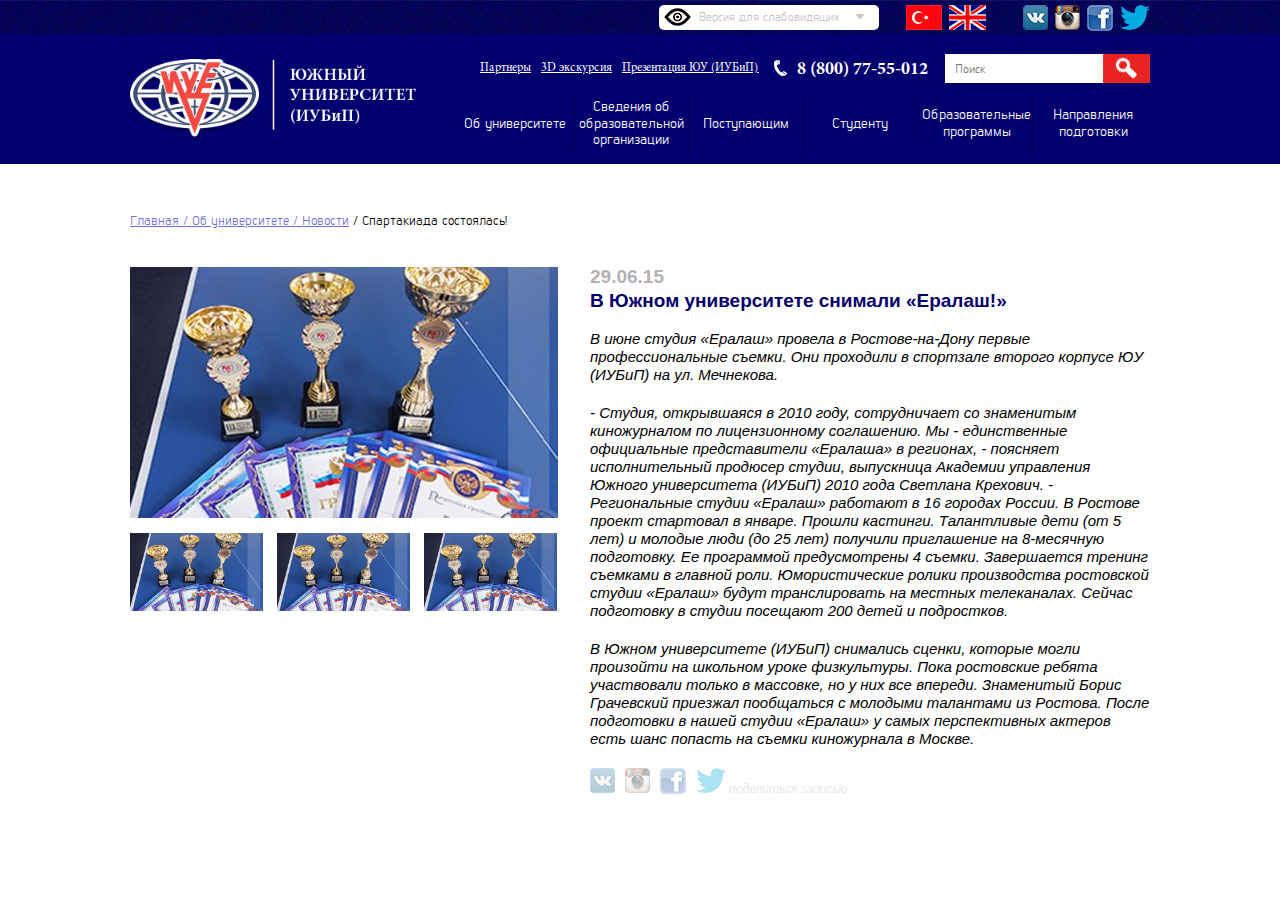
<file: detail.html>
<!doctype html>
<html lang="ru">
<head>
	<meta charset="utf-8">
	<!--[if lt IE 9]>
		<script src="http://html5shiv.googlecode.com/svn/trunk/html5.js"></script>
		<script src="https://oss.maxcdn.com/respond/1.4.2/respond.min.js"></script>
	<![endif]-->
	<title>detail</title>
	<meta http-equiv="X-UA-Compatible" content="IE=edge">
	<meta name="keywords" content="" >
	<meta name="description" content="">
	<link rel="stylesheet" href="css/reset.css">
	<link rel="stylesheet" href="css/fonts.css">
	<link rel="stylesheet" href="css/jquery.bxslider.css">
	<link rel="stylesheet" href="css/main.css">
	<link rel="stylesheet" href="css/main.less">
	<script src="js/less.min.js"></script>
	<script src="js/modernizr-2.8.3.min.js"></script>	
</head>
<body>
<div class="top-panel">
	<div class="container clearfix">
		<div class="right-block clearfix">
			<div class="select">
				<a href="javascript:void(0);" class="slct"></a>
				<ul class="drop">
					<li class="active">Версия для слабовидящих</li>
					<li>Нормальная</li>
				</ul>
				<input type="hidden" id="select">
			</div>
			<div class="language">
				<ul clearfix>
					<li>
						<a href="#">
							<img src="images/turkey.png" height="25" width="36" alt="">
						</a>
					</li>
					<li>
						<a href="#">
							<img src="images/england.png" height="25" width="37" alt="">
						</a>
					</li>
				</ul>
			</div>
			<div class="social">
				<ul>
					<li>
						<a href="#">
							<img src="images/vk.png" height="25" width="25" alt="">
						</a>
					</li>
					<li>
						<a href="#">
							<img src="images/instagram.png" height="25" width="25" alt="">
						</a>
					</li>
					<li>
						<a href="#">
							<img src="images/facebook.png" height="26" width="26" alt="">
						</a>
					</li>
					<li>
						<a href="#">
							<img src="images/twitter.png" height="25" width="30" alt="">
						</a>
					</li>
				</ul>
			</div>
		</div>
	</div>
</div><!-- top panel -->

<div class="main-content main-content-other">
	<header class="header header-other">
		<div class="container clearfix">
			<div class="logo">
				<a href="#">
					<img src="images/logo.png" height="81" width="286" alt="">
				</a>
			</div>
			<div class="right-content">
				<div class="top-header clearfix">
					<div class="header-link">
						<ul>
							<li>
								<a href="#">Партнеры</a>
							</li>
							<li>
								<a href="#">3D экскурсия</a>
							</li>
							<li>
								<a href="#">Презентация ЮУ (ИУБиП)</a>
							</li>
						</ul>
					</div>
					<div class="telephone">
						<span><img src="images/tel-icon.png" height="16" width="13" alt=""></span>8 (800) 77-55-012
					</div>
					<div class="search">
						<form action="">
							<input type="text" placeholder="Поиск">
							<input type="submit" value="" class="s-in">
						</form>
					</div>
				</div>
				<div class="bottom-header">
					<nav class="nav">
						<ul class="first-level clearfix">
							<li>
								<a href="#">Об университете</a>
							</li>
							<li>
								<a href="#">Сведения об образовательной <br> организации</a>
							</li>
							<li>
								<a href="#">Поступающим</a>
							</li>
							<li>
								<a href="#">Студенту</a>
							</li>
							<li>
								<a href="#">Образовательные <br>программы</a>
							</li>
							<li>
								<a href="#">Направления <br>подготовки</a>
							</li>
						</ul>
						<div class="sub-menu clearfix">
							<div class="sub-menu-block clearfix">
								<ul class="sub-list">
									<li><a href="#">Общая информация</a></li>
									<li><a href="#">Презентация ИУБиП</a></li>
									<li><a href="#">3D экскурсия</a></li>
									<li><a href="#">Конкурс на замещение <br> должностей НПР 2015</a></li>
									<li><a href="#">Новости</a></li>
									<li><a href="#">Филиалы</a></li>
									<li><a href="#">Содружество выпускников</a></li>
									<li><a href="#">Контактная информация</a></li>
									<li><a href="#">Партнеры</a></li>
								</ul>
								<ul class="sub-list clearfix">
									<li><a href="#">Основные сведения</a></li>
									<li><a href="#">Структура и органы управления <br> образовательной организацией</a></li>
									<li><a href="#">Документы</a></li>
									<li><a href="#">Образование</a></li>
									<li><a href="#">Образовательные стандарты</a></li>
									<li><a href="#">Руководство. Педагогический (научно-педагогический) состав</a></li>
									<li><a href="#">Материально-техническое обеспечение и оснащенность образовательного процесса</a></li>
									<li><a href="#">Стипендии и иные виды материальной поддержки</a></li>
									<li><a href="#">Платные образовательные услуги</a></li>
									<li><a href="#">Финансово-хозяйственная деятельность</a></li>
									<li><a href="#">Вакантные места для приема (перевода)</a></li>
								</ul>
								<ul class="sub-list">
									<li>
										<a href="#">12 неопровержимых <br> тезисов «за» ИУБиП!</a>
									</li>
									<li>
										<a href="#">Информация для <br>
										поступающих на <br>
										обучение в 2015/16 <br>
										учебном году на <br>
										программы высшего <br>
										образования</a>
									</li>
									<li>
										<a href="#">Информация для 
											поступающих на 
											обучение в 2015/16 
											учебном году на 
											программы высшего 
											образования 
											(колледж)</a>
									</li>
									<li><a href="#">Вы можете учиться бесплатно!</a></li>
									<li><a href="#">Особые права при приеме на обучение</a></li>
									<li><a href="#">Информация для поступающих иностранных граждан</a></li>
								</ul>
								<ul class="sub-list">
									<li><a href="#">Расписание занятий</a></li>
									<li><a href="#">Информация для студентов переведенных из Ростовского Института Кооперации (филиал) БУКЭП</a></li>
									<li><a href="#">Государственная итоговая аттестация</a></li>
									<li><a href="#">Информационно-библиотечный центр</a></li>
									<li><a href="#">Системы дистанционного обучения</a></li>
									<li><a href="#">Профессорско-преподавательский состав</a></li>
									<li><a href="#">Бизнес-центр</a></li>
									<li><a href="#">Юридическая клиника</a></li>
								</ul>
								<ul class="sub-list">
									<li><a href="#">Профильная школа</a></li>
									<li><a href="#">Научный центр</a></li>
									<li><a href="#">Колледж</a></li>
									<li><a href="#">Бакалавриат</a></li>
									<li><a href="#">Международный бакалавриат</a></li>
									<li><a href="#">Магистратура</a></li>
									<li><a href="#">Аспирантура</a></li>
									<li><a href="#">Программы MBA</a></li>
									<li><a href="#">Executive MBA</a></li>
									<li><a href="#">DBA</a></li>
									<li><a href="#">Второе высшее образование</a></li>
									<li><a href="#">Заочное обучение</a></li>
									<li><a href="#">Дистанционное обучение</a></li>
									<li><a href="#">Бизнес-школа молодого предпринимателя</a></li>
								</ul>
								<ul class="sub-list">
									<li><a href="#">Новые направления подготовки</a></li>
									<li><a href="#">Центр довузовского образования и комплексного тестирования</a></li>
									<li><a href="#">Локальный центр тестирования иностранных граждан по русскому языку, истории и основам законодательства РФ</a></li>
									<li><a href="#">Менеджмент</a></li>
									<li><a href="#">Прикладная информатика</a></li>
									<li><a href="#">Бизнес-информатика</a></li>
									<li><a href="#">Экономика</a></li>
									<li><a href="#">Таможенное дело</a></li>
									<li><a href="#">Туризм и Гостиничное дело</a></li>
									<li><a href="#">Юриспруденция</a></li>
									<li><a href="#">Психология</a></li>
									<li><a href="#">Бизнес-школа</a></li>
									<li><a href="#">Центр вузовской и послевузовской языковой подготовки</a></li>
									<li><a href="#">Международное образование</a></li>
									<li><a href="#">Зарубежные стажировки</a></li>
								</ul>
							</div>
						</div>
					</nav>
				</div>
			</div>
		</div>
	</header>

	<section class="content">
		<div class="container clearfix">
			<div class="breadcrumbs">
				<ul class="clearfix">
					<li>
						<a href="#">Главная /</a>
					</li>
					<li>
						<a href="#">&nbsp;Об университете / Новости </a>
					</li>
					<li>
						&nbsp;/ Спартакиада состоялась!
					</li>
				</ul>
			</div>

			<div class="detail-wrapper clearfix">
				<div class="slide-container">
					<ul class="bxslider">
					   <li><img src="images/detail.jpg" height="251" width="428" alt=""></li>
					   <li><img src="images/detail.jpg" height="251" width="428" alt=""></li>
					   <li><img src="images/detail.jpg" height="251" width="428" alt=""></li>
					</ul>

					<div id="bx-pager">
					  <a data-slide-index="0" href=""><img src="images/detail.jpg"></a>
					  <a data-slide-index="1" href=""><img src="images/detail.jpg"></a>
					  <a data-slide-index="2" href=""><img src="images/detail.jpg"></a>
					</div>
				</div>
				<div class="detail-desc">
					<div class="date">29.06.15</div>
					<div class="title">В Южном университете снимали «Ералаш!»</div>
					<div class="detail-text">
						<p>В июне студия «Ералаш» провела в Ростове-на-Дону первые профессиональные съемки. Они проходили в спортзале второго корпусе ЮУ (ИУБиП) на ул. Мечнекова.</p>
						<p>
							- Студия, открывшаяся в 2010 году, сотрудничает со знаменитым киножурналом по лицензионному соглашению. Мы - единственные официальные представители «Ералаша» в регионах, - поясняет исполнительный продюсер студии, выпускница  Академии управления Южного университета (ИУБиП) 2010 года Светлана Крехович. - Региональные студии «Ералаш» работают в 16 городах России. В Ростове проект стартовал в январе.  Прошли кастинги. Талантливые дети (от 5 лет) и молодые люди (до 25 лет) получили приглашение на 8-месячную подготовку. Ее программой предусмотрены 4 съемки. Завершается тренинг съемками в главной роли. Юмористические ролики производства ростовской студии «Ералаш» будут транслировать на местных телеканалах. Сейчас  подготовку в студии посещают 200 детей и подростков.
						</p>
						<p>В Южном университете (ИУБиП) снимались сценки, которые могли произойти на школьном уроке физкультуры. Пока ростовские ребята участвовали только в массовке, но у них все впереди. Знаменитый Борис Грачевский приезжал пообщаться с молодыми талантами из Ростова. После подготовки в нашей студии «Ералаш» у самых перспективных актеров есть шанс попасть на съемки киножурнала в Москве.</p>
					</div>
					<div class="detail-social">
					<ul class="clearfix">
						<li>
							<a href="#">
								<img src="images/vk.png" height="25" width="25" alt="">
							</a>
						</li>
						<li>
							<a href="#">
								<img src="images/instagram.png" height="25" width="25" alt="">
							</a>
						</li>
						<li>
							<a href="#">
								<img src="images/facebook.png" height="26" width="26" alt="">
							</a>
						</li>
						<li>
							<a href="#"><img src="images/twitter.png" height="25" width="30" alt=""></a>
							<span>поделиться записью</span>
						</li>
					</ul>
				</div>
				</div>
				
			</div>
		</div>
	</section>
</div>



<script src="js/jquery.js"></script>
<script src="js/jquery.bxslider.min.js"></script>
<script>
	$('.bxslider').bxSlider({
		  pagerCustom: '#bx-pager',
		  mode: 'fade'
		});
</script>
<script src="js/script.js"></script>
</body>
</html>
</file>
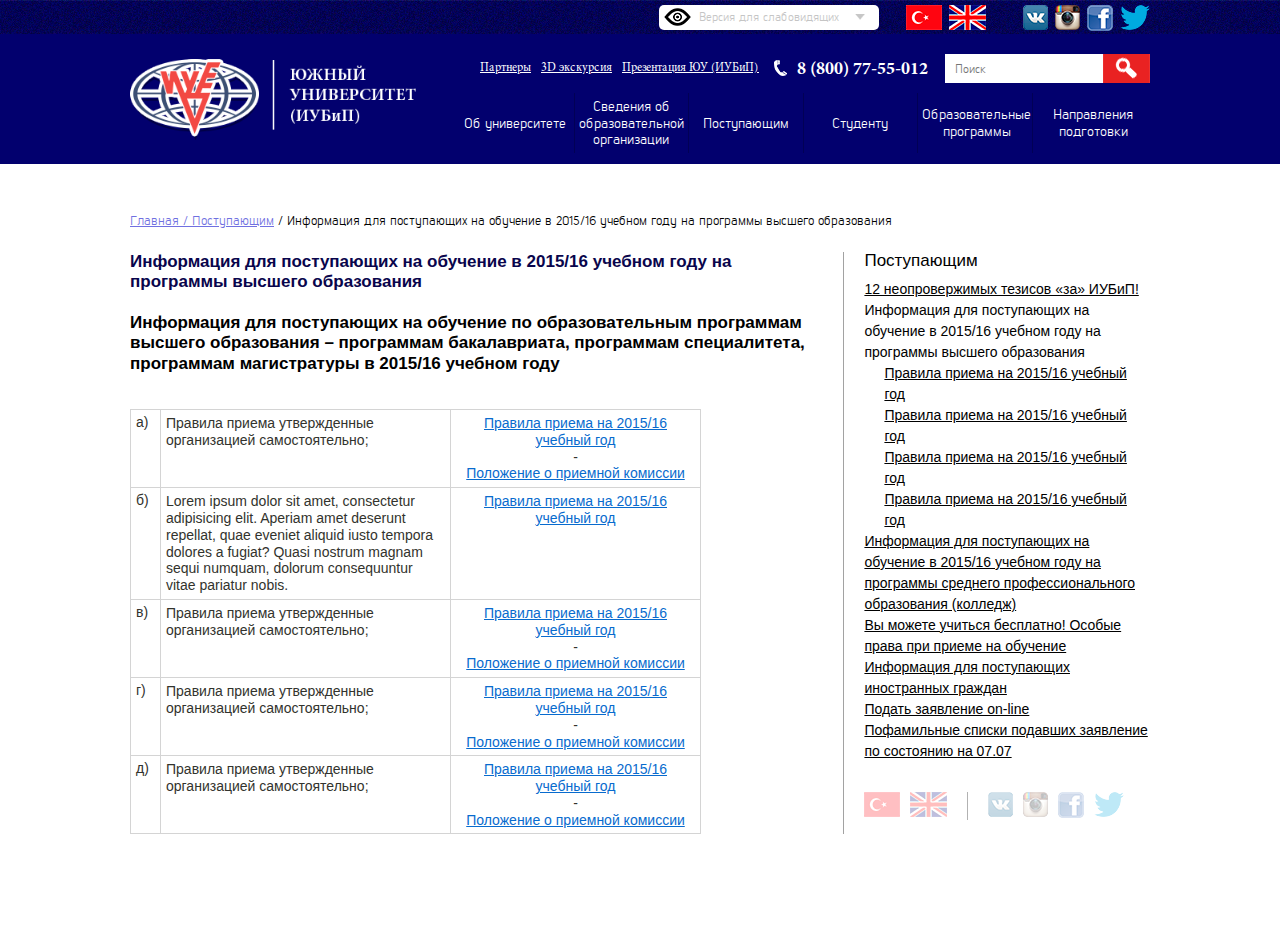
<file: information.html>
<!doctype html>
<html lang="ru">
<head>
	<meta charset="utf-8">
	<!--[if lt IE 9]>
		<script src="http://html5shiv.googlecode.com/svn/trunk/html5.js"></script>
		<script src="https://oss.maxcdn.com/respond/1.4.2/respond.min.js"></script>
	<![endif]-->
	<title>information</title>
	<meta http-equiv="X-UA-Compatible" content="IE=edge">
	<meta name="keywords" content="" >
	<meta name="description" content="">
	<link rel="stylesheet" href="css/reset.css">
	<link rel="stylesheet" href="css/fonts.css">
	<link rel="stylesheet" href="css/main.css">
	<link rel="stylesheet" href="css/main.less">
	<script src="js/less.min.js"></script>
	<script src="js/modernizr-2.8.3.min.js"></script>	
</head>
<body>
<div class="top-panel">
	<div class="container clearfix">
		<div class="right-block clearfix">
			<div class="select">
				<a href="javascript:void(0);" class="slct"></a>
				<ul class="drop">
					<li class="active">Версия для слабовидящих</li>
					<li>Нормальная</li>
				</ul>
				<input type="hidden" id="select">
			</div>
			<div class="language">
				<ul clearfix>
					<li>
						<a href="#">
							<img src="images/turkey.png" height="25" width="36" alt="">
						</a>
					</li>
					<li>
						<a href="#">
							<img src="images/england.png" height="25" width="37" alt="">
						</a>
					</li>
				</ul>
			</div>
			<div class="social">
				<ul>
					<li>
						<a href="#">
							<img src="images/vk.png" height="25" width="25" alt="">
						</a>
					</li>
					<li>
						<a href="#">
							<img src="images/instagram.png" height="25" width="25" alt="">
						</a>
					</li>
					<li>
						<a href="#">
							<img src="images/facebook.png" height="26" width="26" alt="">
						</a>
					</li>
					<li>
						<a href="#">
							<img src="images/twitter.png" height="25" width="30" alt="">
						</a>
					</li>
				</ul>
			</div>
		</div>
	</div>
</div><!-- top panel -->

<div class="main-content main-content-other">
	<header class="header header-other">
		<div class="container clearfix">
			<div class="logo">
				<a href="#">
					<img src="images/logo.png" height="81" width="286" alt="">
				</a>
			</div>
			<div class="right-content">
				<div class="top-header clearfix">
					<div class="header-link">
						<ul>
							<li>
								<a href="#">Партнеры</a>
							</li>
							<li>
								<a href="#">3D экскурсия</a>
							</li>
							<li>
								<a href="#">Презентация ЮУ (ИУБиП)</a>
							</li>
						</ul>
					</div>
					<div class="telephone">
						<span><img src="images/tel-icon.png" height="16" width="13" alt=""></span>8 (800) 77-55-012
					</div>
					<div class="search">
						<form action="">
							<input type="text" placeholder="Поиск">
							<input type="submit" value="" class="s-in">
						</form>
					</div>
				</div>
				<div class="bottom-header">
					<nav class="nav">
						<ul class="first-level clearfix">
							<li>
								<a href="#">Об университете</a>
							</li>
							<li>
								<a href="#">Сведения об образовательной <br> организации</a>
							</li>
							<li>
								<a href="#">Поступающим</a>
							</li>
							<li>
								<a href="#">Студенту</a>
							</li>
							<li>
								<a href="#">Образовательные <br>программы</a>
							</li>
							<li>
								<a href="#">Направления <br>подготовки</a>
							</li>
						</ul>
						<div class="sub-menu clearfix">
							<div class="sub-menu-block clearfix">
								<ul class="sub-list">
									<li><a href="#">Общая информация</a></li>
									<li><a href="#">Презентация ИУБиП</a></li>
									<li><a href="#">3D экскурсия</a></li>
									<li><a href="#">Конкурс на замещение <br> должностей НПР 2015</a></li>
									<li><a href="#">Новости</a></li>
									<li><a href="#">Филиалы</a></li>
									<li><a href="#">Содружество выпускников</a></li>
									<li><a href="#">Контактная информация</a></li>
									<li><a href="#">Партнеры</a></li>
								</ul>
								<ul class="sub-list clearfix">
									<li><a href="#">Основные сведения</a></li>
									<li><a href="#">Структура и органы управления <br> образовательной организацией</a></li>
									<li><a href="#">Документы</a></li>
									<li><a href="#">Образование</a></li>
									<li><a href="#">Образовательные стандарты</a></li>
									<li><a href="#">Руководство. Педагогический (научно-педагогический) состав</a></li>
									<li><a href="#">Материально-техническое обеспечение и оснащенность образовательного процесса</a></li>
									<li><a href="#">Стипендии и иные виды материальной поддержки</a></li>
									<li><a href="#">Платные образовательные услуги</a></li>
									<li><a href="#">Финансово-хозяйственная деятельность</a></li>
									<li><a href="#">Вакантные места для приема (перевода)</a></li>
								</ul>
								<ul class="sub-list">
									<li>
										<a href="#">12 неопровержимых <br> тезисов «за» ИУБиП!</a>
									</li>
									<li>
										<a href="#">Информация для <br>
										поступающих на <br>
										обучение в 2015/16 <br>
										учебном году на <br>
										программы высшего <br>
										образования</a>
									</li>
									<li>
										<a href="#">Информация для 
											поступающих на 
											обучение в 2015/16 
											учебном году на 
											программы высшего 
											образования 
											(колледж)</a>
									</li>
									<li><a href="#">Вы можете учиться бесплатно!</a></li>
									<li><a href="#">Особые права при приеме на обучение</a></li>
									<li><a href="#">Информация для поступающих иностранных граждан</a></li>
								</ul>
								<ul class="sub-list">
									<li><a href="#">Расписание занятий</a></li>
									<li><a href="#">Информация для студентов переведенных из Ростовского Института Кооперации (филиал) БУКЭП</a></li>
									<li><a href="#">Государственная итоговая аттестация</a></li>
									<li><a href="#">Информационно-библиотечный центр</a></li>
									<li><a href="#">Системы дистанционного обучения</a></li>
									<li><a href="#">Профессорско-преподавательский состав</a></li>
									<li><a href="#">Бизнес-центр</a></li>
									<li><a href="#">Юридическая клиника</a></li>
								</ul>
								<ul class="sub-list">
									<li><a href="#">Профильная школа</a></li>
									<li><a href="#">Научный центр</a></li>
									<li><a href="#">Колледж</a></li>
									<li><a href="#">Бакалавриат</a></li>
									<li><a href="#">Международный бакалавриат</a></li>
									<li><a href="#">Магистратура</a></li>
									<li><a href="#">Аспирантура</a></li>
									<li><a href="#">Программы MBA</a></li>
									<li><a href="#">Executive MBA</a></li>
									<li><a href="#">DBA</a></li>
									<li><a href="#">Второе высшее образование</a></li>
									<li><a href="#">Заочное обучение</a></li>
									<li><a href="#">Дистанционное обучение</a></li>
									<li><a href="#">Бизнес-школа молодого предпринимателя</a></li>
								</ul>
								<ul class="sub-list">
									<li><a href="#">Новые направления подготовки</a></li>
									<li><a href="#">Центр довузовского образования и комплексного тестирования</a></li>
									<li><a href="#">Локальный центр тестирования иностранных граждан по русскому языку, истории и основам законодательства РФ</a></li>
									<li><a href="#">Менеджмент</a></li>
									<li><a href="#">Прикладная информатика</a></li>
									<li><a href="#">Бизнес-информатика</a></li>
									<li><a href="#">Экономика</a></li>
									<li><a href="#">Таможенное дело</a></li>
									<li><a href="#">Туризм и Гостиничное дело</a></li>
									<li><a href="#">Юриспруденция</a></li>
									<li><a href="#">Психология</a></li>
									<li><a href="#">Бизнес-школа</a></li>
									<li><a href="#">Центр вузовской и послевузовской языковой подготовки</a></li>
									<li><a href="#">Международное образование</a></li>
									<li><a href="#">Зарубежные стажировки</a></li>
								</ul>
							</div>
						</div>
					</nav>
				</div>
			</div>
		</div>
	</header>

	<section class="content">
		<div class="container clearfix">
			<div class="breadcrumbs">
				<ul class="clearfix">
					<li>
						<a href="#">Главная /</a>
					</li>
					<li>
						<a href="#">&nbsp;Поступающим</a>
					</li>
					<li>
						&nbsp;/ Информация для поступающих на обучение в 2015/16 учебном году на программы высшего образования
					</li>
				</ul>
			</div>

			<div class="theses clearfix">
				<div class="left-block">
					<div class="title">
						Информация для поступающих на обучение в 2015/16 учебном году на программы высшего образования
					</div>
					<div class="title second-title">Информация для поступающих на обучение по образовательным программам высшего образования – программам бакалавриата, программам специалитета, программам магистратуры в 2015/16 учебном году</div>

					<table class="info-table">
						<tr>
							<td>
								а)
							</td>
							<td>Правила приема утвержденные организацией самостоятельно;</td>
							<td>
								<a href="#">Правила приема на 2015/16 учебный год</a>
								<div class="hyphen">-</div>
								<a href="#">Положение о приемной комиссии</a>
							</td>
						</tr>
						<tr>
							<td>
								б)
							</td>
							<td>Lorem ipsum dolor sit amet, consectetur adipisicing elit. Aperiam amet deserunt repellat, quae eveniet aliquid iusto tempora dolores a fugiat? Quasi nostrum magnam sequi numquam, dolorum consequuntur vitae pariatur nobis.</td>
							<td>
								<a href="#">Правила приема на 2015/16 учебный год</a>
								
							</td>
						</tr>
						<tr>
							<td>
								в)
							</td>
							<td>Правила приема утвержденные организацией самостоятельно;</td>
							<td>
								<a href="#">Правила приема на 2015/16 учебный год</a>
								<div class="hyphen">-</div>
								<a href="#">Положение о приемной комиссии</a>
							</td>
						</tr>
						<tr>
							<td>
								г)
							</td>
							<td>Правила приема утвержденные организацией самостоятельно;</td>
							<td>
								<a href="#">Правила приема на 2015/16 учебный год</a>
								<div class="hyphen">-</div>
								<a href="#">Положение о приемной комиссии</a>
							</td>
						</tr>
						<tr>
							<td>
								д)
							</td>
							<td>Правила приема утвержденные организацией самостоятельно;</td>
							<td>
								<a href="#">Правила приема на 2015/16 учебный год</a>
								<div class="hyphen">-</div>
								<a href="#">Положение о приемной комиссии</a>
							</td>
						</tr>
					</table>
				</div>
				<div class="right-block">
					<h5>Поступающим</h5>
					<div class="info-block">
						<ul class="info-list">
							<li>
								<a href="#">12 неопровержимых тезисов «за» ИУБиП!</a>
							</li>
							<li>
								<p>Информация для поступающих на обучение в 2015/16 учебном году на программы высшего образования</p>
								<ul class="info-list-child">
									<li>
										<a href="#">Правила приема на 2015/16 учебный год</a>
									</li>
									<li>
										<a href="#">Правила приема на 2015/16 учебный год</a>
									</li>
									<li>
										<a href="#">Правила приема на 2015/16 учебный год</a>
									</li>
									<li>
										<a href="#">Правила приема на 2015/16 учебный год</a>
									</li>
								</ul>
							</li>
							<li><a href="#">Информация для поступающих на обучение в 2015/16 учебном году на программы среднего профессионального образования (колледж)</a></li>
							<li><a href="#">Вы можете учиться бесплатно! Особые права при приеме на обучение</a></li>
							<li><a href="#">Информация для поступающих иностранных граждан</a></li>
							<li><a href="#">Подать заявление on-line</a></li>
							<li><a href="#">Пофамильные списки подавших заявление по состоянию на 07.07</a></li>
						</ul>
					</div>
					<div class="info-social clearfix">
						<ul class="left-social clearfix">
							<li>
								<a href="#">
									<img src="images/turkey.png" height="25" width="36" alt="">
								</a>
							</li>
							<li>
								<a href="#">
									<img src="images/england.png" height="25" width="37" alt="">
								</a>
							</li>
						</ul>
						<ul class="right-social clearfix">
							<li>
								<a href="#">
									<img src="images/vk.png" height="25" width="25" alt="">
								</a>
							</li>
							<li>
								<a href="#">
									<img src="images/instagram.png" height="25" width="25" alt="">
								</a>
							</li>
							<li>
								<a href="#">
									<img src="images/facebook.png" height="26" width="26" alt="">
								</a>
							</li>
							<li>
								<a href="#">
									<img src="images/twitter.png" height="25" width="30" alt="">
								</a>
							</li>
						</ul>
					</div>
				</div>
			</div>
		</div>
	</section>
</div>

<script src="js/jquery.js"></script>
<script src="js/script.js"></script>
</body>
</html>
</file>
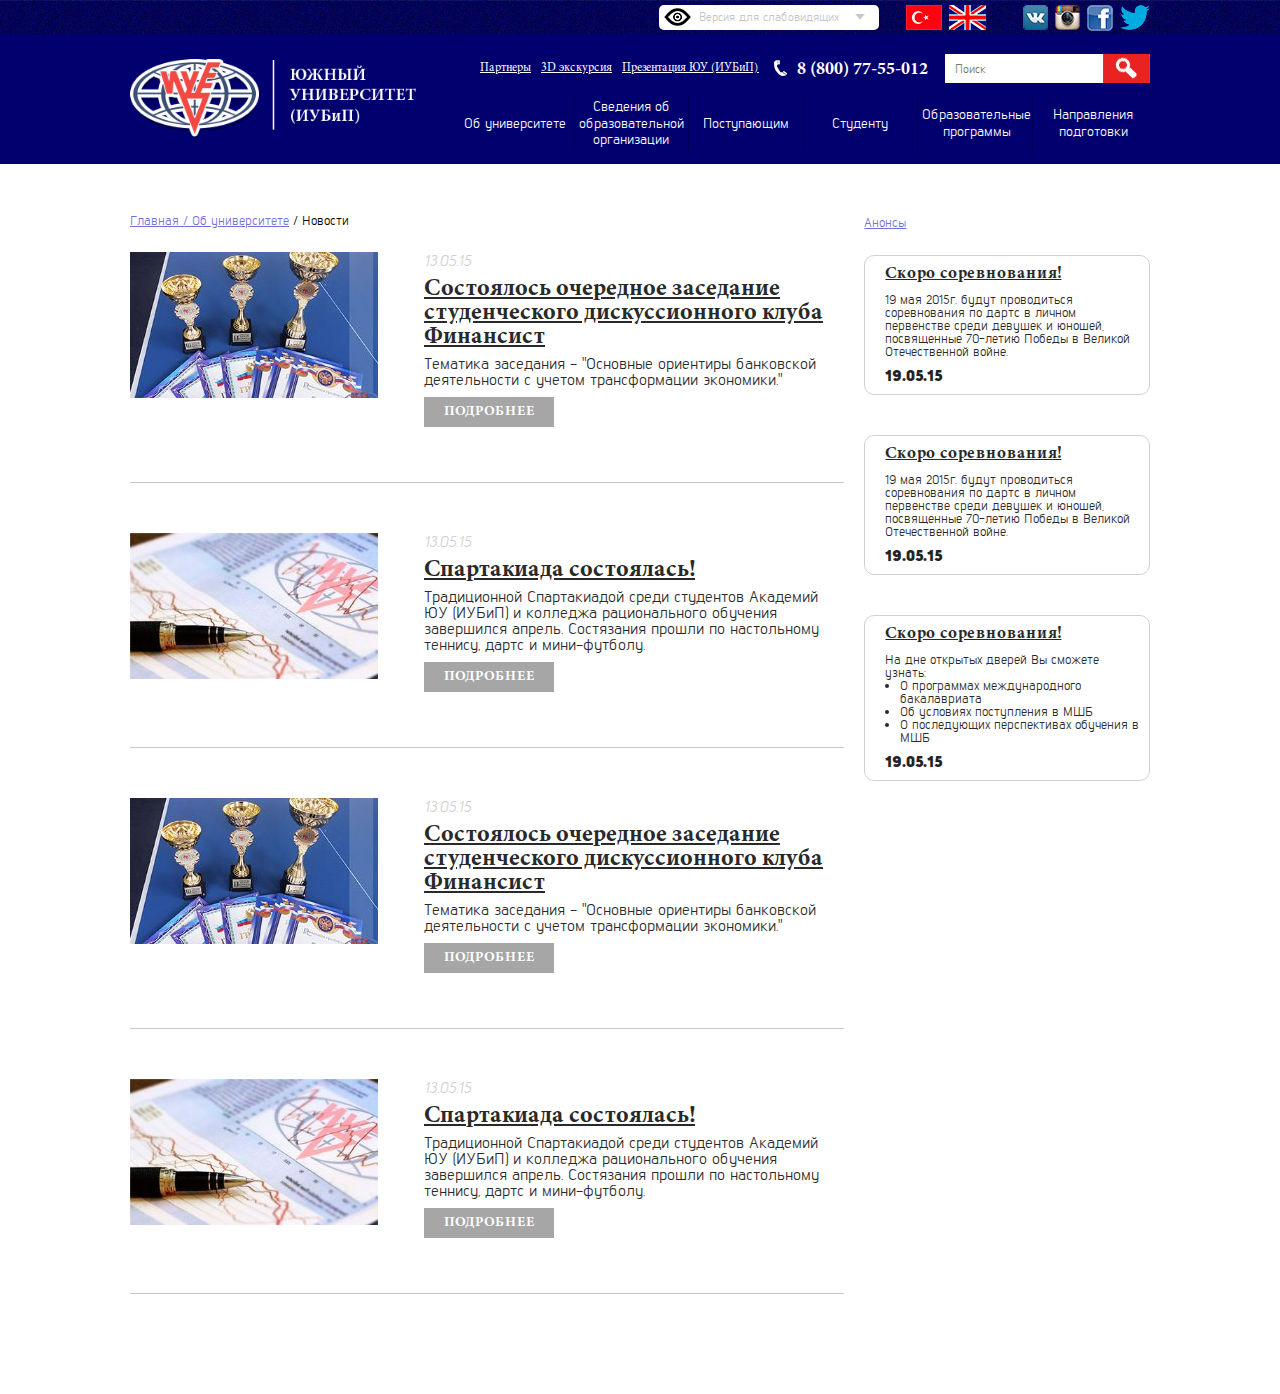
<file: page-2.html>
<!doctype html>
<html lang="ru">
<head>
	<meta charset="utf-8">
	<!--[if lt IE 9]>
		<script src="http://html5shiv.googlecode.com/svn/trunk/html5.js"></script>
		<script src="https://oss.maxcdn.com/respond/1.4.2/respond.min.js"></script>
	<![endif]-->
	<title>page 2</title>
	<meta http-equiv="X-UA-Compatible" content="IE=edge">
	<meta name="keywords" content="" >
	<meta name="description" content="">
	<link rel="stylesheet" href="css/reset.css">
	<link rel="stylesheet" href="css/fonts.css">
	<link rel="stylesheet" href="css/main.css">
	<link rel="stylesheet" href="css/main.less">
	<script src="js/less.min.js"></script>
	<script src="js/modernizr-2.8.3.min.js"></script>	
</head>
<body>
<div class="top-panel">
	<div class="container clearfix">
		<div class="right-block clearfix">
			<div class="select">
				<a href="javascript:void(0);" class="slct"></a>
				<ul class="drop">
					<li class="active">Версия для слабовидящих</li>
					<li>Нормальная</li>
				</ul>
				<input type="hidden" id="select">
			</div>
			<div class="language">
				<ul clearfix>
					<li>
						<a href="#">
							<img src="images/turkey.png" height="25" width="36" alt="">
						</a>
					</li>
					<li>
						<a href="#">
							<img src="images/england.png" height="25" width="37" alt="">
						</a>
					</li>
				</ul>
			</div>
			<div class="social">
				<ul>
					<li>
						<a href="#">
							<img src="images/vk.png" height="25" width="25" alt="">
						</a>
					</li>
					<li>
						<a href="#">
							<img src="images/instagram.png" height="25" width="25" alt="">
						</a>
					</li>
					<li>
						<a href="#">
							<img src="images/facebook.png" height="26" width="26" alt="">
						</a>
					</li>
					<li>
						<a href="#">
							<img src="images/twitter.png" height="25" width="30" alt="">
						</a>
					</li>
				</ul>
			</div>
		</div>
	</div>
</div><!-- top panel -->

<div class="main-content main-content-other">
	<header class="header header-other">
		<div class="container clearfix">
			<div class="logo">
				<a href="#">
					<img src="images/logo.png" height="81" width="286" alt="">
				</a>
			</div>
			<div class="right-content">
				<div class="top-header clearfix">
					<div class="header-link">
						<ul>
							<li>
								<a href="#">Партнеры</a>
							</li>
							<li>
								<a href="#">3D экскурсия</a>
							</li>
							<li>
								<a href="#">Презентация ЮУ (ИУБиП)</a>
							</li>
						</ul>
					</div>
					<div class="telephone">
						<span><img src="images/tel-icon.png" height="16" width="13" alt=""></span>8 (800) 77-55-012
					</div>
					<div class="search">
						<form action="">
							<input type="text" placeholder="Поиск">
							<input type="submit" value="" class="s-in">
						</form>
					</div>
				</div>
				<div class="bottom-header">
					<nav class="nav">
						<ul class="first-level clearfix">
							<li>
								<a href="#">Об университете</a>
							</li>
							<li>
								<a href="#">Сведения об образовательной <br> организации</a>
							</li>
							<li>
								<a href="#">Поступающим</a>
							</li>
							<li>
								<a href="#">Студенту</a>
							</li>
							<li>
								<a href="#">Образовательные <br>программы</a>
							</li>
							<li>
								<a href="#">Направления <br>подготовки</a>
							</li>
						</ul>
						<div class="sub-menu clearfix">
							<div class="sub-menu-block clearfix">
								<ul class="sub-list">
									<li><a href="#">Общая информация</a></li>
									<li><a href="#">Презентация ИУБиП</a></li>
									<li><a href="#">3D экскурсия</a></li>
									<li><a href="#">Конкурс на замещение <br> должностей НПР 2015</a></li>
									<li><a href="#">Новости</a></li>
									<li><a href="#">Филиалы</a></li>
									<li><a href="#">Содружество выпускников</a></li>
									<li><a href="#">Контактная информация</a></li>
									<li><a href="#">Партнеры</a></li>
								</ul>
								<ul class="sub-list clearfix">
									<li><a href="#">Основные сведения</a></li>
									<li><a href="#">Структура и органы управления <br> образовательной организацией</a></li>
									<li><a href="#">Документы</a></li>
									<li><a href="#">Образование</a></li>
									<li><a href="#">Образовательные стандарты</a></li>
									<li><a href="#">Руководство. Педагогический (научно-педагогический) состав</a></li>
									<li><a href="#">Материально-техническое обеспечение и оснащенность образовательного процесса</a></li>
									<li><a href="#">Стипендии и иные виды материальной поддержки</a></li>
									<li><a href="#">Платные образовательные услуги</a></li>
									<li><a href="#">Финансово-хозяйственная деятельность</a></li>
									<li><a href="#">Вакантные места для приема (перевода)</a></li>
								</ul>
								<ul class="sub-list">
									<li>
										<a href="#">12 неопровержимых <br> тезисов «за» ИУБиП!</a>
									</li>
									<li>
										<a href="#">Информация для <br>
										поступающих на <br>
										обучение в 2015/16 <br>
										учебном году на <br>
										программы высшего <br>
										образования</a>
									</li>
									<li>
										<a href="#">Информация для 
											поступающих на 
											обучение в 2015/16 
											учебном году на 
											программы высшего 
											образования 
											(колледж)</a>
									</li>
									<li><a href="#">Вы можете учиться бесплатно!</a></li>
									<li><a href="#">Особые права при приеме на обучение</a></li>
									<li><a href="#">Информация для поступающих иностранных граждан</a></li>
								</ul>
								<ul class="sub-list">
									<li><a href="#">Расписание занятий</a></li>
									<li><a href="#">Информация для студентов переведенных из Ростовского Института Кооперации (филиал) БУКЭП</a></li>
									<li><a href="#">Государственная итоговая аттестация</a></li>
									<li><a href="#">Информационно-библиотечный центр</a></li>
									<li><a href="#">Системы дистанционного обучения</a></li>
									<li><a href="#">Профессорско-преподавательский состав</a></li>
									<li><a href="#">Бизнес-центр</a></li>
									<li><a href="#">Юридическая клиника</a></li>
								</ul>
								<ul class="sub-list">
									<li><a href="#">Профильная школа</a></li>
									<li><a href="#">Научный центр</a></li>
									<li><a href="#">Колледж</a></li>
									<li><a href="#">Бакалавриат</a></li>
									<li><a href="#">Международный бакалавриат</a></li>
									<li><a href="#">Магистратура</a></li>
									<li><a href="#">Аспирантура</a></li>
									<li><a href="#">Программы MBA</a></li>
									<li><a href="#">Executive MBA</a></li>
									<li><a href="#">DBA</a></li>
									<li><a href="#">Второе высшее образование</a></li>
									<li><a href="#">Заочное обучение</a></li>
									<li><a href="#">Дистанционное обучение</a></li>
									<li><a href="#">Бизнес-школа молодого предпринимателя</a></li>
								</ul>
								<ul class="sub-list">
									<li><a href="#">Новые направления подготовки</a></li>
									<li><a href="#">Центр довузовского образования и комплексного тестирования</a></li>
									<li><a href="#">Локальный центр тестирования иностранных граждан по русскому языку, истории и основам законодательства РФ</a></li>
									<li><a href="#">Менеджмент</a></li>
									<li><a href="#">Прикладная информатика</a></li>
									<li><a href="#">Бизнес-информатика</a></li>
									<li><a href="#">Экономика</a></li>
									<li><a href="#">Таможенное дело</a></li>
									<li><a href="#">Туризм и Гостиничное дело</a></li>
									<li><a href="#">Юриспруденция</a></li>
									<li><a href="#">Психология</a></li>
									<li><a href="#">Бизнес-школа</a></li>
									<li><a href="#">Центр вузовской и послевузовской языковой подготовки</a></li>
									<li><a href="#">Международное образование</a></li>
									<li><a href="#">Зарубежные стажировки</a></li>
								</ul>
							</div>
						</div>
					</nav>
				</div>
			</div>
		</div>
	</header>
	<section class="content">
		<div class="container clearfix">
			<div class="left-block">
				<div class="breadcrumbs">
					<ul class="clearfix">
						<li>
							<a href="#">Главная /</a>
						</li>
						<li>
							<a href="#">&nbsp;Об университете</a>
						</li>
						<li>
							&nbsp;/ Новости
						</li>
					</ul>
				</div>
				<div class="news-wrapper">
					<article class="news clearfix">
						<div class="news-img">
							<img src="images/article.jpg" height="146" width="248" alt="">
						</div>
						<div class="news-desc">
							<div class="date">13.05.15</div>
							<h3>Состоялось очередное заседание студенческого дискуссионного клуба Финансист</h3>
							<p class="text">Тематика заседания - "Основные ориентиры банковской деятельности с учетом трансформации экономики."</p>
							<a href="#" class="more">подробнее</a>
						</div>
					</article>
					<article class="news clearfix">
						<div class="news-img">
							<img src="images/article-2.jpg" height="146" width="248" alt="">
						</div>
						<div class="news-desc">
							<div class="date">13.05.15</div>
							<h3>Спартакиада состоялась!</h3>
							<p class="text">Традиционной Спартакиадой среди студентов Академий ЮУ (ИУБиП) и колледжа рационального обучения завершился апрель. Состязания прошли по настольному теннису, дартс и мини-футболу.</p>
							<a href="#" class="more">подробнее</a>
						</div>
					</article>
					<article class="news clearfix">
						<div class="news-img">
							<img src="images/article.jpg" height="146" width="248" alt="">
						</div>
						<div class="news-desc">
							<div class="date">13.05.15</div>
							<h3>Состоялось очередное заседание студенческого дискуссионного клуба Финансист</h3>
							<p class="text">Тематика заседания - "Основные ориентиры банковской деятельности с учетом трансформации экономики."</p>
							<a href="#" class="more">подробнее</a>
						</div>
					</article>
					<article class="news clearfix">
						<div class="news-img">
							<img src="images/article-2.jpg" height="146" width="248" alt="">
						</div>
						<div class="news-desc">
							<div class="date">13.05.15</div>
							<h3>Спартакиада состоялась!</h3>
							<p class="text">Традиционной Спартакиадой среди студентов Академий ЮУ (ИУБиП) и колледжа рационального обучения завершился апрель. Состязания прошли по настольному теннису, дартс и мини-футболу.</p>
							<a href="#" class="more">подробнее</a>
						</div>
					</article>
				</div>
			</div>
			<div class="right-block">
				<div class="preview">
					<div class="title">
						<a href="#">Анонсы</a>
					</div>
					<div class="preview-block">
						<a href="#">
							<h4>Скоро соревнования!</h4>
						</a>	
						<p class="text">19 мая 2015г. будут проводиться соревнования по дартс в личном первенстве среди девушек и юношей, посвященные 70-летию Победы 
						в Великой Отечественной войне.</p>
						<div class="date">19.05.15</div>
					</div>
					<div class="preview-block">
						<a href="#">
							<h4>Скоро соревнования!</h4>
						</a>	
						<p class="text">19 мая 2015г. будут проводиться соревнования по дартс в личном первенстве среди девушек и юношей, посвященные 70-летию Победы 
						в Великой Отечественной войне.</p>
						<div class="date">19.05.15</div>
					</div>
					<div class="preview-block">
						<a href="#">
							<h4>Скоро соревнования!</h4>
						</a>	
						<p class="text">На дне открытых дверей Вы сможете узнать:</p>
						<ul>
							<li>О программах международного бакалавриата</li>
							<li>Об условиях поступления в МШБ</li>
							<li>О последующих перспективах обучения в МШБ</li>
						</ul>						
						<div class="date">19.05.15</div>
					</div>
				</div>
			</div>
		</div>
	</section>
</div>

<script src="js/jquery.js"></script>
<script src="js/script.js"></script>
</body>
</html>
</file>
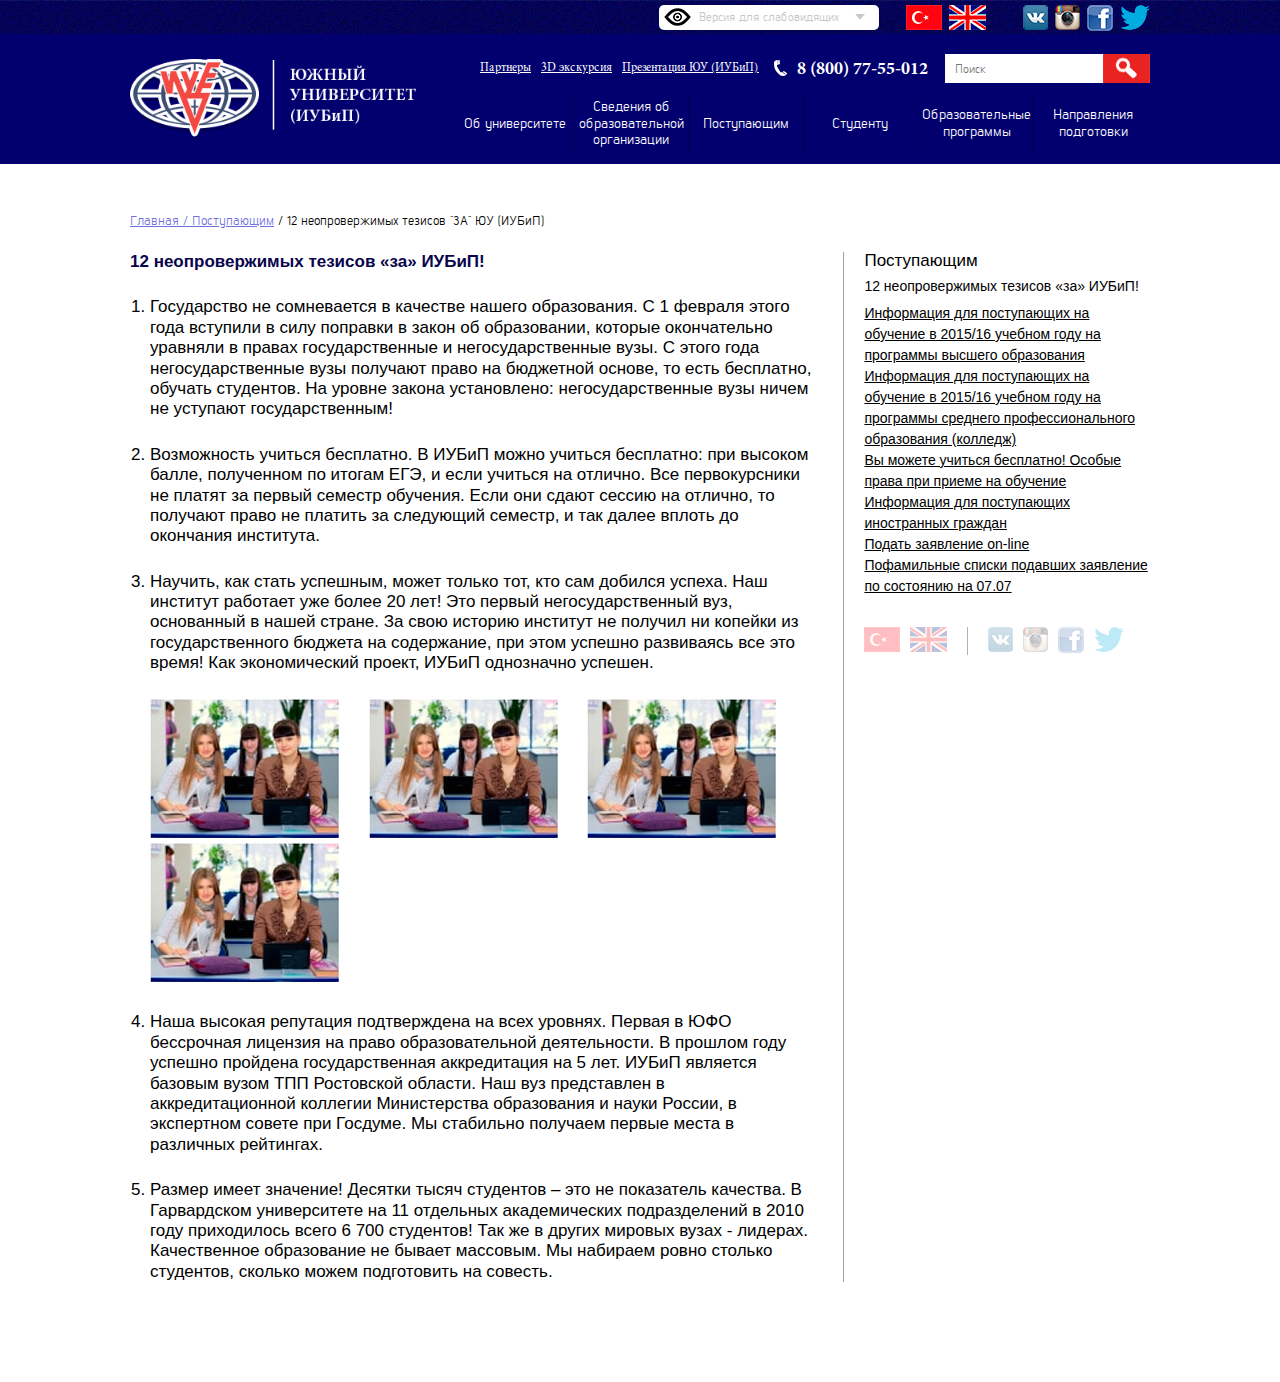
<file: theses.html>
<!doctype html>
<html lang="ru">
<head>
	<meta charset="utf-8">
	<!--[if lt IE 9]>
		<script src="http://html5shiv.googlecode.com/svn/trunk/html5.js"></script>
		<script src="https://oss.maxcdn.com/respond/1.4.2/respond.min.js"></script>
	<![endif]-->
	<title>theses</title>
	<meta http-equiv="X-UA-Compatible" content="IE=edge">
	<meta name="keywords" content="" >
	<meta name="description" content="">
	<link rel="stylesheet" href="css/reset.css">
	<link rel="stylesheet" href="css/fonts.css">
	<link rel="stylesheet" href="css/main.css">
	<link rel="stylesheet" href="css/main.less">
	<script src="js/less.min.js"></script>
	<script src="js/modernizr-2.8.3.min.js"></script>	
</head>
<body>
<div class="top-panel">
	<div class="container clearfix">
		<div class="right-block clearfix">
			<div class="select">
				<a href="javascript:void(0);" class="slct"></a>
				<ul class="drop">
					<li class="active">Версия для слабовидящих</li>
					<li>Нормальная</li>
				</ul>
				<input type="hidden" id="select">
			</div>
			<div class="language">
				<ul clearfix>
					<li>
						<a href="#">
							<img src="images/turkey.png" height="25" width="36" alt="">
						</a>
					</li>
					<li>
						<a href="#">
							<img src="images/england.png" height="25" width="37" alt="">
						</a>
					</li>
				</ul>
			</div>
			<div class="social">
				<ul>
					<li>
						<a href="#">
							<img src="images/vk.png" height="25" width="25" alt="">
						</a>
					</li>
					<li>
						<a href="#">
							<img src="images/instagram.png" height="25" width="25" alt="">
						</a>
					</li>
					<li>
						<a href="#">
							<img src="images/facebook.png" height="26" width="26" alt="">
						</a>
					</li>
					<li>
						<a href="#">
							<img src="images/twitter.png" height="25" width="30" alt="">
						</a>
					</li>
				</ul>
			</div>
		</div>
	</div>
</div><!-- top panel -->

<div class="main-content main-content-other">
	<header class="header header-other">
		<div class="container clearfix">
			<div class="logo">
				<a href="#">
					<img src="images/logo.png" height="81" width="286" alt="">
				</a>
			</div>
			<div class="right-content">
				<div class="top-header clearfix">
					<div class="header-link">
						<ul>
							<li>
								<a href="#">Партнеры</a>
							</li>
							<li>
								<a href="#">3D экскурсия</a>
							</li>
							<li>
								<a href="#">Презентация ЮУ (ИУБиП)</a>
							</li>
						</ul>
					</div>
					<div class="telephone">
						<span><img src="images/tel-icon.png" height="16" width="13" alt=""></span>8 (800) 77-55-012
					</div>
					<div class="search">
						<form action="">
							<input type="text" placeholder="Поиск">
							<input type="submit" value="" class="s-in">
						</form>
					</div>
				</div>
				<div class="bottom-header">
					<nav class="nav">
						<ul class="first-level clearfix">
							<li>
								<a href="#">Об университете</a>
							</li>
							<li>
								<a href="#">Сведения об образовательной <br> организации</a>
							</li>
							<li>
								<a href="#">Поступающим</a>
							</li>
							<li>
								<a href="#">Студенту</a>
							</li>
							<li>
								<a href="#">Образовательные <br>программы</a>
							</li>
							<li>
								<a href="#">Направления <br>подготовки</a>
							</li>
						</ul>
						<div class="sub-menu clearfix">
							<div class="sub-menu-block clearfix">
								<ul class="sub-list">
									<li><a href="#">Общая информация</a></li>
									<li><a href="#">Презентация ИУБиП</a></li>
									<li><a href="#">3D экскурсия</a></li>
									<li><a href="#">Конкурс на замещение <br> должностей НПР 2015</a></li>
									<li><a href="#">Новости</a></li>
									<li><a href="#">Филиалы</a></li>
									<li><a href="#">Содружество выпускников</a></li>
									<li><a href="#">Контактная информация</a></li>
									<li><a href="#">Партнеры</a></li>
								</ul>
								<ul class="sub-list clearfix">
									<li><a href="#">Основные сведения</a></li>
									<li><a href="#">Структура и органы управления <br> образовательной организацией</a></li>
									<li><a href="#">Документы</a></li>
									<li><a href="#">Образование</a></li>
									<li><a href="#">Образовательные стандарты</a></li>
									<li><a href="#">Руководство. Педагогический (научно-педагогический) состав</a></li>
									<li><a href="#">Материально-техническое обеспечение и оснащенность образовательного процесса</a></li>
									<li><a href="#">Стипендии и иные виды материальной поддержки</a></li>
									<li><a href="#">Платные образовательные услуги</a></li>
									<li><a href="#">Финансово-хозяйственная деятельность</a></li>
									<li><a href="#">Вакантные места для приема (перевода)</a></li>
								</ul>
								<ul class="sub-list">
									<li>
										<a href="#">12 неопровержимых <br> тезисов «за» ИУБиП!</a>
									</li>
									<li>
										<a href="#">Информация для <br>
										поступающих на <br>
										обучение в 2015/16 <br>
										учебном году на <br>
										программы высшего <br>
										образования</a>
									</li>
									<li>
										<a href="#">Информация для 
											поступающих на 
											обучение в 2015/16 
											учебном году на 
											программы высшего 
											образования 
											(колледж)</a>
									</li>
									<li><a href="#">Вы можете учиться бесплатно!</a></li>
									<li><a href="#">Особые права при приеме на обучение</a></li>
									<li><a href="#">Информация для поступающих иностранных граждан</a></li>
								</ul>
								<ul class="sub-list">
									<li><a href="#">Расписание занятий</a></li>
									<li><a href="#">Информация для студентов переведенных из Ростовского Института Кооперации (филиал) БУКЭП</a></li>
									<li><a href="#">Государственная итоговая аттестация</a></li>
									<li><a href="#">Информационно-библиотечный центр</a></li>
									<li><a href="#">Системы дистанционного обучения</a></li>
									<li><a href="#">Профессорско-преподавательский состав</a></li>
									<li><a href="#">Бизнес-центр</a></li>
									<li><a href="#">Юридическая клиника</a></li>
								</ul>
								<ul class="sub-list">
									<li><a href="#">Профильная школа</a></li>
									<li><a href="#">Научный центр</a></li>
									<li><a href="#">Колледж</a></li>
									<li><a href="#">Бакалавриат</a></li>
									<li><a href="#">Международный бакалавриат</a></li>
									<li><a href="#">Магистратура</a></li>
									<li><a href="#">Аспирантура</a></li>
									<li><a href="#">Программы MBA</a></li>
									<li><a href="#">Executive MBA</a></li>
									<li><a href="#">DBA</a></li>
									<li><a href="#">Второе высшее образование</a></li>
									<li><a href="#">Заочное обучение</a></li>
									<li><a href="#">Дистанционное обучение</a></li>
									<li><a href="#">Бизнес-школа молодого предпринимателя</a></li>
								</ul>
								<ul class="sub-list">
									<li><a href="#">Новые направления подготовки</a></li>
									<li><a href="#">Центр довузовского образования и комплексного тестирования</a></li>
									<li><a href="#">Локальный центр тестирования иностранных граждан по русскому языку, истории и основам законодательства РФ</a></li>
									<li><a href="#">Менеджмент</a></li>
									<li><a href="#">Прикладная информатика</a></li>
									<li><a href="#">Бизнес-информатика</a></li>
									<li><a href="#">Экономика</a></li>
									<li><a href="#">Таможенное дело</a></li>
									<li><a href="#">Туризм и Гостиничное дело</a></li>
									<li><a href="#">Юриспруденция</a></li>
									<li><a href="#">Психология</a></li>
									<li><a href="#">Бизнес-школа</a></li>
									<li><a href="#">Центр вузовской и послевузовской языковой подготовки</a></li>
									<li><a href="#">Международное образование</a></li>
									<li><a href="#">Зарубежные стажировки</a></li>
								</ul>
							</div>
						</div>
					</nav>
				</div>
			</div>
		</div>
	</header>

	<section class="content">
		<div class="container clearfix">
			<div class="breadcrumbs">
				<ul class="clearfix">
					<li>
						<a href="#">Главная /</a>
					</li>
					<li>
						<a href="#">&nbsp;Поступающим</a>
					</li>
					<li>
						&nbsp;/ 12 неопровержимых тезисов “ЗА” ЮУ (ИУБиП)
					</li>
				</ul>
			</div>
			<div class="theses clearfix">
				<div class="left-block">
					<div class="title">
						12 неопровержимых тезисов «за» ИУБиП!
					</div>
					<ol class="these-list">
						<li>
							 Государство не сомневается в качестве нашего образования. С 1 февраля этого года вступили в силу поправки в закон об образовании, которые окончательно уравняли в правах государственные и негосударственные вузы. С этого года негосударственные вузы получают право на бюджетной основе, то есть бесплатно, обучать студентов. На уровне закона установлено: негосударственные вузы ничем не уступают государственным! 
						</li>
						<li>
							Возможность учиться бесплатно. В ИУБиП можно учиться бесплатно: при высоком балле, полученном по итогам ЕГЭ, и если учиться на отлично. Все первокурсники не платят за первый семестр обучения. Если они сдают сессию на отлично, то получают право не платить за следующий семестр, и так далее вплоть до окончания института. 
						</li>
						<li>
							Научить, как стать успешным, может только тот, кто сам добился успеха. Наш институт работает уже более 20 лет! Это первый негосударственный вуз, основанный в нашей стране. За свою историю институт не получил ни копейки из государственного бюджета на содержание, при этом успешно развиваясь все это время! Как экономический проект, ИУБиП однозначно успешен.
							<div class="img-block">
								<img src="images/theses.jpg" height="139" width="189" alt="">
								<img src="images/theses.jpg" height="139" width="189" alt="">
								<img src="images/theses.jpg" height="139" width="189" alt="">
								<img src="images/theses.jpg" height="139" width="189" alt="">
							</div>
						</li>
						<li>
							Наша высокая репутация подтверждена на всех уровнях. Первая в ЮФО бессрочная лицензия на право образовательной деятельности. В прошлом году успешно пройдена государственная аккредитация на 5 лет. ИУБиП является базовым вузом ТПП Ростовской области. Наш вуз представлен в аккредитационной коллегии Министерства образования и науки России, в экспертном совете при Госдуме. Мы стабильно получаем первые места в различных рейтингах. 
						</li>
						<li>
							Размер имеет значение! Десятки тысяч студентов – это не показатель качества. В Гарвардском университете на 11 отдельных академических подразделений в 2010 году приходилось всего 6 700 студентов! Так же в других мировых вузах - лидерах. Качественное образование не бывает массовым. Мы набираем ровно столько студентов, сколько можем подготовить на совесть. 
						</li>
					</ol>
				</div>
				<div class="right-block">
					<h5>Поступающим</h5>
					<div class="info-block">
						<p>12 неопровержимых тезисов «за» ИУБиП!</p>
						<ul class="info-list">
							<li>
								<a href="#">Информация для поступающих на обучение в 2015/16 учебном году на программы высшего образования</a>
							</li>
							<li><a href="#">Информация для поступающих на обучение в 2015/16 учебном году на программы среднего профессионального образования (колледж)</a></li>
							<li><a href="#">Вы можете учиться бесплатно! Особые права при приеме на обучение</a></li>
							<li><a href="#">Информация для поступающих иностранных граждан</a></li>
							<li><a href="#">Подать заявление on-line</a></li>
							<li><a href="#">Пофамильные списки подавших заявление по состоянию на 07.07</a></li>
						</ul>
					</div>
					<div class="info-social clearfix">
						<ul class="left-social clearfix">
							<li>
								<a href="#">
									<img src="images/turkey.png" height="25" width="36" alt="">
								</a>
							</li>
							<li>
								<a href="#">
									<img src="images/england.png" height="25" width="37" alt="">
								</a>
							</li>
						</ul>
						<ul class="right-social clearfix">
							<li>
								<a href="#">
									<img src="images/vk.png" height="25" width="25" alt="">
								</a>
							</li>
							<li>
								<a href="#">
									<img src="images/instagram.png" height="25" width="25" alt="">
								</a>
							</li>
							<li>
								<a href="#">
									<img src="images/facebook.png" height="26" width="26" alt="">
								</a>
							</li>
							<li>
								<a href="#">
									<img src="images/twitter.png" height="25" width="30" alt="">
								</a>
							</li>
						</ul>
					</div>
				</div>
			</div>
		</div>
	</section>
</div>


<script src="js/jquery.js"></script>
<script src="js/script.js"></script>
</body>
</html>
</file>
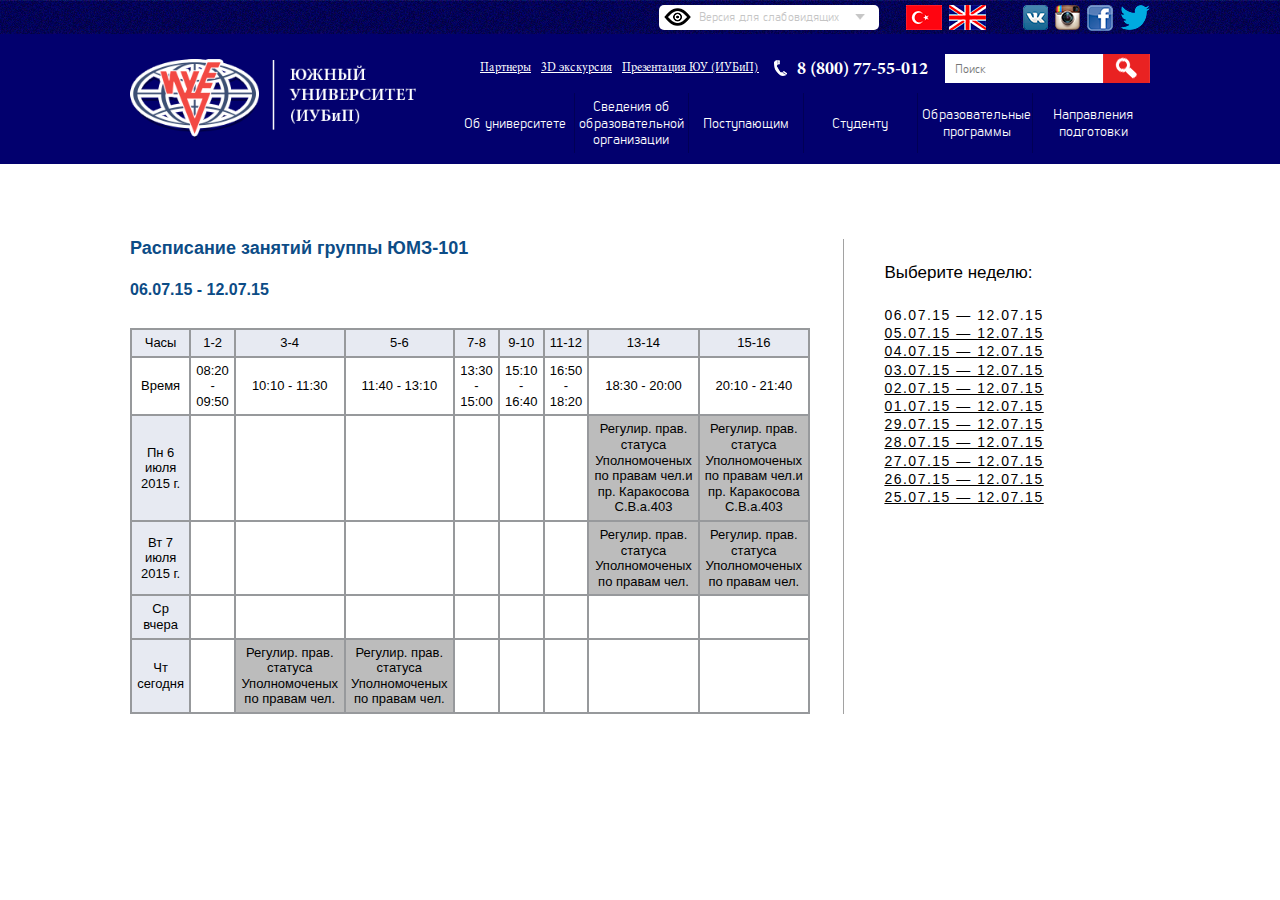
<file: timetable(detail).html>
<!doctype html>
<html lang="ru">
<head>
	<meta charset="utf-8">
	<!--[if lt IE 9]>
		<script src="http://html5shiv.googlecode.com/svn/trunk/html5.js"></script>
		<script src="https://oss.maxcdn.com/respond/1.4.2/respond.min.js"></script>
	<![endif]-->
	<title>timetable(detail)</title>
	<meta http-equiv="X-UA-Compatible" content="IE=edge">
	<meta name="keywords" content="" >
	<meta name="description" content="">
	<link rel="stylesheet" href="css/reset.css">
	<link rel="stylesheet" href="css/fonts.css">
	<link rel="stylesheet" href="css/main.css">
	<link rel="stylesheet" href="css/main.less">
	<script src="js/less.min.js"></script>
	<script src="js/modernizr-2.8.3.min.js"></script>	
</head>
<body>
<div class="top-panel">
	<div class="container clearfix">
		<div class="right-block clearfix">
			<div class="select">
				<a href="javascript:void(0);" class="slct"></a>
				<ul class="drop">
					<li class="active">Версия для слабовидящих</li>
					<li>Нормальная</li>
				</ul>
				<input type="hidden" id="select">
			</div>
			<div class="language">
				<ul clearfix>
					<li>
						<a href="#">
							<img src="images/turkey.png" height="25" width="36" alt="">
						</a>
					</li>
					<li>
						<a href="#">
							<img src="images/england.png" height="25" width="37" alt="">
						</a>
					</li>
				</ul>
			</div>
			<div class="social">
				<ul>
					<li>
						<a href="#">
							<img src="images/vk.png" height="25" width="25" alt="">
						</a>
					</li>
					<li>
						<a href="#">
							<img src="images/instagram.png" height="25" width="25" alt="">
						</a>
					</li>
					<li>
						<a href="#">
							<img src="images/facebook.png" height="26" width="26" alt="">
						</a>
					</li>
					<li>
						<a href="#">
							<img src="images/twitter.png" height="25" width="30" alt="">
						</a>
					</li>
				</ul>
			</div>
		</div>
	</div>
</div><!-- top panel -->

<div class="main-content main-content-other">
	<header class="header header-other">
		<div class="container clearfix">
			<div class="logo">
				<a href="#">
					<img src="images/logo.png" height="81" width="286" alt="">
				</a>
			</div>
			<div class="right-content">
				<div class="top-header clearfix">
					<div class="header-link">
						<ul>
							<li>
								<a href="#">Партнеры</a>
							</li>
							<li>
								<a href="#">3D экскурсия</a>
							</li>
							<li>
								<a href="#">Презентация ЮУ (ИУБиП)</a>
							</li>
						</ul>
					</div>
					<div class="telephone">
						<span><img src="images/tel-icon.png" height="16" width="13" alt=""></span>8 (800) 77-55-012
					</div>
					<div class="search">
						<form action="">
							<input type="text" placeholder="Поиск">
							<input type="submit" value="" class="s-in">
						</form>
					</div>
				</div>
				<div class="bottom-header">
					<nav class="nav">
						<ul class="first-level clearfix">
							<li>
								<a href="#">Об университете</a>
							</li>
							<li>
								<a href="#">Сведения об образовательной <br> организации</a>
							</li>
							<li>
								<a href="#">Поступающим</a>
							</li>
							<li>
								<a href="#">Студенту</a>
							</li>
							<li>
								<a href="#">Образовательные <br>программы</a>
							</li>
							<li>
								<a href="#">Направления <br>подготовки</a>
							</li>
						</ul>
						<div class="sub-menu clearfix">
							<div class="sub-menu-block clearfix">
								<ul class="sub-list">
									<li><a href="#">Общая информация</a></li>
									<li><a href="#">Презентация ИУБиП</a></li>
									<li><a href="#">3D экскурсия</a></li>
									<li><a href="#">Конкурс на замещение <br> должностей НПР 2015</a></li>
									<li><a href="#">Новости</a></li>
									<li><a href="#">Филиалы</a></li>
									<li><a href="#">Содружество выпускников</a></li>
									<li><a href="#">Контактная информация</a></li>
									<li><a href="#">Партнеры</a></li>
								</ul>
								<ul class="sub-list clearfix">
									<li><a href="#">Основные сведения</a></li>
									<li><a href="#">Структура и органы управления <br> образовательной организацией</a></li>
									<li><a href="#">Документы</a></li>
									<li><a href="#">Образование</a></li>
									<li><a href="#">Образовательные стандарты</a></li>
									<li><a href="#">Руководство. Педагогический (научно-педагогический) состав</a></li>
									<li><a href="#">Материально-техническое обеспечение и оснащенность образовательного процесса</a></li>
									<li><a href="#">Стипендии и иные виды материальной поддержки</a></li>
									<li><a href="#">Платные образовательные услуги</a></li>
									<li><a href="#">Финансово-хозяйственная деятельность</a></li>
									<li><a href="#">Вакантные места для приема (перевода)</a></li>
								</ul>
								<ul class="sub-list">
									<li>
										<a href="#">12 неопровержимых <br> тезисов «за» ИУБиП!</a>
									</li>
									<li>
										<a href="#">Информация для <br>
										поступающих на <br>
										обучение в 2015/16 <br>
										учебном году на <br>
										программы высшего <br>
										образования</a>
									</li>
									<li>
										<a href="#">Информация для 
											поступающих на 
											обучение в 2015/16 
											учебном году на 
											программы высшего 
											образования 
											(колледж)</a>
									</li>
									<li><a href="#">Вы можете учиться бесплатно!</a></li>
									<li><a href="#">Особые права при приеме на обучение</a></li>
									<li><a href="#">Информация для поступающих иностранных граждан</a></li>
								</ul>
								<ul class="sub-list">
									<li><a href="#">Расписание занятий</a></li>
									<li><a href="#">Информация для студентов переведенных из Ростовского Института Кооперации (филиал) БУКЭП</a></li>
									<li><a href="#">Государственная итоговая аттестация</a></li>
									<li><a href="#">Информационно-библиотечный центр</a></li>
									<li><a href="#">Системы дистанционного обучения</a></li>
									<li><a href="#">Профессорско-преподавательский состав</a></li>
									<li><a href="#">Бизнес-центр</a></li>
									<li><a href="#">Юридическая клиника</a></li>
								</ul>
								<ul class="sub-list">
									<li><a href="#">Профильная школа</a></li>
									<li><a href="#">Научный центр</a></li>
									<li><a href="#">Колледж</a></li>
									<li><a href="#">Бакалавриат</a></li>
									<li><a href="#">Международный бакалавриат</a></li>
									<li><a href="#">Магистратура</a></li>
									<li><a href="#">Аспирантура</a></li>
									<li><a href="#">Программы MBA</a></li>
									<li><a href="#">Executive MBA</a></li>
									<li><a href="#">DBA</a></li>
									<li><a href="#">Второе высшее образование</a></li>
									<li><a href="#">Заочное обучение</a></li>
									<li><a href="#">Дистанционное обучение</a></li>
									<li><a href="#">Бизнес-школа молодого предпринимателя</a></li>
								</ul>
								<ul class="sub-list">
									<li><a href="#">Новые направления подготовки</a></li>
									<li><a href="#">Центр довузовского образования и комплексного тестирования</a></li>
									<li><a href="#">Локальный центр тестирования иностранных граждан по русскому языку, истории и основам законодательства РФ</a></li>
									<li><a href="#">Менеджмент</a></li>
									<li><a href="#">Прикладная информатика</a></li>
									<li><a href="#">Бизнес-информатика</a></li>
									<li><a href="#">Экономика</a></li>
									<li><a href="#">Таможенное дело</a></li>
									<li><a href="#">Туризм и Гостиничное дело</a></li>
									<li><a href="#">Юриспруденция</a></li>
									<li><a href="#">Психология</a></li>
									<li><a href="#">Бизнес-школа</a></li>
									<li><a href="#">Центр вузовской и послевузовской языковой подготовки</a></li>
									<li><a href="#">Международное образование</a></li>
									<li><a href="#">Зарубежные стажировки</a></li>
								</ul>
							</div>
						</div>
					</nav>
				</div>
			</div>
		</div>
	</header>

	<section class="content">
		<div class="container clearfix">
			<div class="theses clearfix">
				<div class="left-block">
					<div class="timetable-detail">
						<h4>Расписание занятий группы ЮМЗ-101</h4>
						<div class="date">06.07.15 - 12.07.15</div>

						<table class="timetable-table">
							<thead>
								<tr>
									<td>Часы</td>
									<td>1-2</td>
									<td>3-4</td>
									<td>5-6</td>
									<td>7-8</td>
									<td>9-10</td>
									<td>11-12</td>
									<td>13-14</td>
									<td>15-16</td>
								</tr>
							</thead>
							<tbody>
								<tr>
									<td>Время</td>
									<td>08:20 - 09:50</td>
									<td>10:10 - 11:30</td>
									<td>11:40 - 13:10</td>
									<td>13:30 - 15:00</td>
									<td>15:10 - 16:40</td>
									<td>16:50 - 18:20</td>
									<td>18:30 - 20:00</td>
									<td>20:10 - 21:40</td>
								</tr>
								<tr>
									<td class="date">Пн 6 июля 2015 г.</td>
									<td></td>
									<td></td>
									<td></td>
									<td></td>
									<td></td>
									<td></td>
									<td class="text">
										Регулир. прав.
										статуса
										Уполномоченых
										по правам чел.и пр. 
										Каракосова С.В.а.403
									</td>
									<td class="text">
										Регулир. прав.
										статуса
										Уполномоченых
										по правам чел.и пр. 
										Каракосова С.В.а.403
									</td>
								</tr>
								<tr>
									<td class="date">Вт 7 июля 2015 г.</td>
									<td></td>
									<td></td>
									<td></td>
									<td></td>
									<td></td>
									<td></td>
									<td class="text">
										Регулир. прав.
										статуса
										Уполномоченых
										по правам чел.
									</td>
									<td class="text">
										Регулир. прав.
										статуса
										Уполномоченых
										по правам чел.
									</td>
								</tr>
								<tr>
									<td class="date">Ср вчера</td>
									<td></td>
									<td></td>
									<td></td>
									<td></td>
									<td></td>
									<td></td>
									<td></td>
									<td></td>
								</tr>
								<tr>
									<td class="date">Чт сегодня</td>
									<td></td>
									<td class="text">
										Регулир. прав.
										статуса
										Уполномоченых
										по правам чел.
									</td>
									<td class="text">
										Регулир. прав.
										статуса
										Уполномоченых
										по правам чел.
									</td>
									<td></td>
									<td></td>
									<td></td>
									<td></td>
									<td></td>
								</tr>
							</tbody>
						</table>
					</div>
				</div>
				<div class="right-block">
					<div class="choice-week">
						<h5>Выберите неделю:</h5>
						<ul>
							<td>
								<li>06.07.15 — 12.07.15</li>
							</td>
							<td>
								<li><a href="#">05.07.15 — 12.07.15</a></li>
							</td>
							<td>
								<li><a href="#">04.07.15 — 12.07.15</a></li>
							</td>
							<td>
								<li><a href="#">03.07.15 — 12.07.15</a></li>
							</td>
							<td>
								<li><a href="#">02.07.15 — 12.07.15</a></li>
							</td>
							<td>
								<li><a href="#">01.07.15 — 12.07.15</a></li>
							</td>
							<td>
								<li><a href="#">29.07.15 — 12.07.15</a></li>
							</td>
							<td>
								<li><a href="#">28.07.15 — 12.07.15</a></li>
							</td>
							<td>
								<li><a href="#">27.07.15 — 12.07.15</a></li>
							</td>
							<td>
								<li><a href="#">26.07.15 — 12.07.15</a></li>
							</td>
							<td>
								<li><a href="#">25.07.15 — 12.07.15</a></li>
							</td>
						</ul>
					</div>
				</div>
		</div>
	</section>
</div>


<script src="js/jquery.js"></script>
<script src="js/script.js"></script>
</body>
</html>
</file>
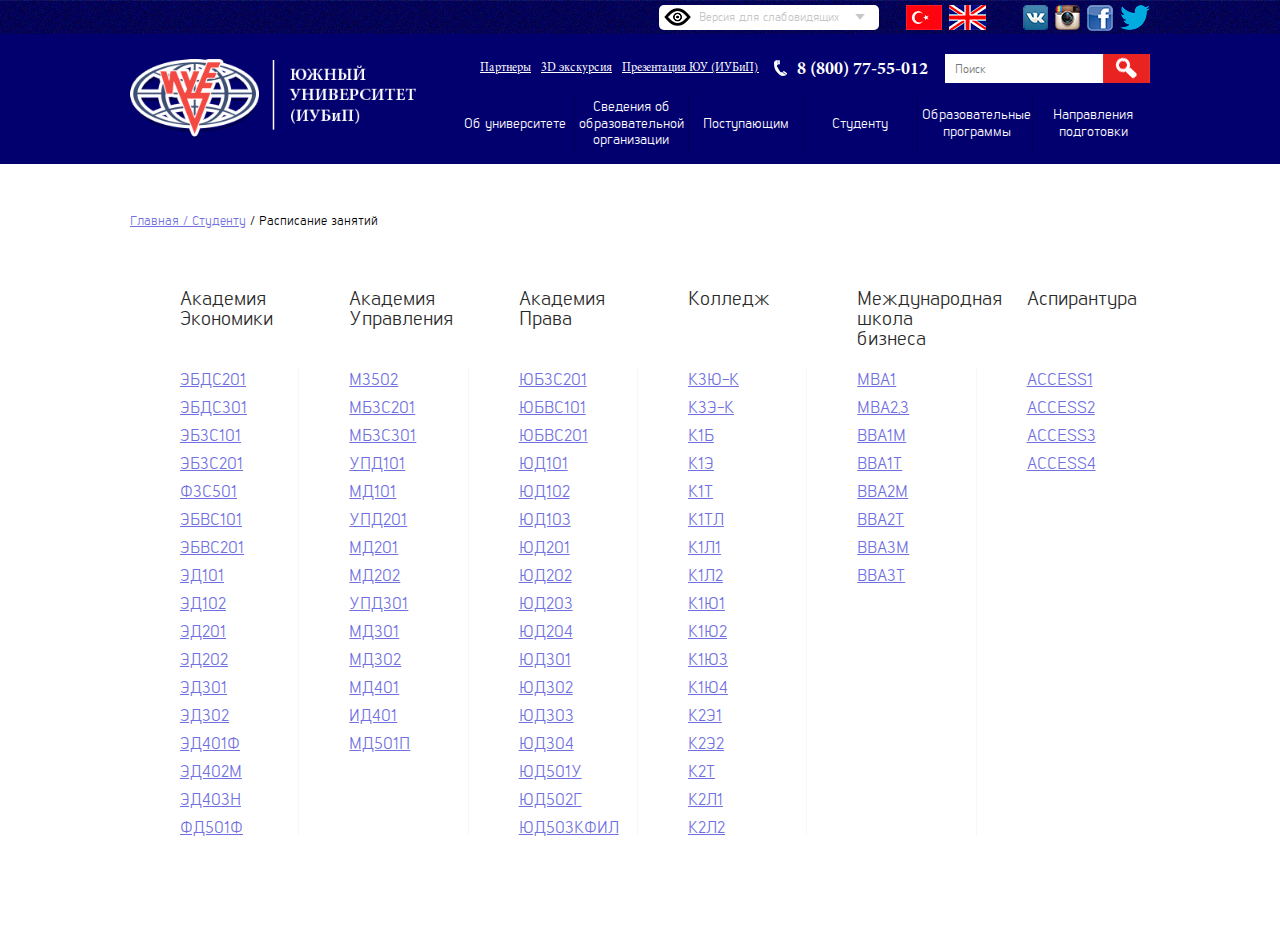
<file: timetable.html>
<!doctype html>
<html lang="ru">
<head>
	<meta charset="utf-8">
	<!--[if lt IE 9]>
		<script src="http://html5shiv.googlecode.com/svn/trunk/html5.js"></script>
		<script src="https://oss.maxcdn.com/respond/1.4.2/respond.min.js"></script>
	<![endif]-->
	<title>timetable</title>
	<meta http-equiv="X-UA-Compatible" content="IE=edge">
	<meta name="keywords" content="" >
	<meta name="description" content="">
	<link rel="stylesheet" href="css/reset.css">
	<link rel="stylesheet" href="css/fonts.css">
	<link rel="stylesheet" href="css/main.css">
	<link rel="stylesheet" href="css/main.less">
	<script src="js/less.min.js"></script>
	<script src="js/modernizr-2.8.3.min.js"></script>	
</head>
<body>
<div class="top-panel">
	<div class="container clearfix">
		<div class="right-block clearfix">
			<div class="select">
				<a href="javascript:void(0);" class="slct"></a>
				<ul class="drop">
					<li class="active">Версия для слабовидящих</li>
					<li>Нормальная</li>
				</ul>
				<input type="hidden" id="select">
			</div>
			<div class="language">
				<ul clearfix>
					<li>
						<a href="#">
							<img src="images/turkey.png" height="25" width="36" alt="">
						</a>
					</li>
					<li>
						<a href="#">
							<img src="images/england.png" height="25" width="37" alt="">
						</a>
					</li>
				</ul>
			</div>
			<div class="social">
				<ul>
					<li>
						<a href="#">
							<img src="images/vk.png" height="25" width="25" alt="">
						</a>
					</li>
					<li>
						<a href="#">
							<img src="images/instagram.png" height="25" width="25" alt="">
						</a>
					</li>
					<li>
						<a href="#">
							<img src="images/facebook.png" height="26" width="26" alt="">
						</a>
					</li>
					<li>
						<a href="#">
							<img src="images/twitter.png" height="25" width="30" alt="">
						</a>
					</li>
				</ul>
			</div>
		</div>
	</div>
</div><!-- top panel -->

<div class="main-content main-content-other">
	<header class="header header-other">
		<div class="container clearfix">
			<div class="logo">
				<a href="#">
					<img src="images/logo.png" height="81" width="286" alt="">
				</a>
			</div>
			<div class="right-content">
				<div class="top-header clearfix">
					<div class="header-link">
						<ul>
							<li>
								<a href="#">Партнеры</a>
							</li>
							<li>
								<a href="#">3D экскурсия</a>
							</li>
							<li>
								<a href="#">Презентация ЮУ (ИУБиП)</a>
							</li>
						</ul>
					</div>
					<div class="telephone">
						<span><img src="images/tel-icon.png" height="16" width="13" alt=""></span>8 (800) 77-55-012
					</div>
					<div class="search">
						<form action="">
							<input type="text" placeholder="Поиск">
							<input type="submit" value="" class="s-in">
						</form>
					</div>
				</div>
				<div class="bottom-header">
					<nav class="nav">
						<ul class="first-level clearfix">
							<li>
								<a href="#">Об университете</a>
							</li>
							<li>
								<a href="#">Сведения об образовательной <br> организации</a>
							</li>
							<li>
								<a href="#">Поступающим</a>
							</li>
							<li>
								<a href="#">Студенту</a>
							</li>
							<li>
								<a href="#">Образовательные <br>программы</a>
							</li>
							<li>
								<a href="#">Направления <br>подготовки</a>
							</li>
						</ul>
						<div class="sub-menu clearfix">
							<div class="sub-menu-block clearfix">
								<ul class="sub-list">
									<li><a href="#">Общая информация</a></li>
									<li><a href="#">Презентация ИУБиП</a></li>
									<li><a href="#">3D экскурсия</a></li>
									<li><a href="#">Конкурс на замещение <br> должностей НПР 2015</a></li>
									<li><a href="#">Новости</a></li>
									<li><a href="#">Филиалы</a></li>
									<li><a href="#">Содружество выпускников</a></li>
									<li><a href="#">Контактная информация</a></li>
									<li><a href="#">Партнеры</a></li>
								</ul>
								<ul class="sub-list clearfix">
									<li><a href="#">Основные сведения</a></li>
									<li><a href="#">Структура и органы управления <br> образовательной организацией</a></li>
									<li><a href="#">Документы</a></li>
									<li><a href="#">Образование</a></li>
									<li><a href="#">Образовательные стандарты</a></li>
									<li><a href="#">Руководство. Педагогический (научно-педагогический) состав</a></li>
									<li><a href="#">Материально-техническое обеспечение и оснащенность образовательного процесса</a></li>
									<li><a href="#">Стипендии и иные виды материальной поддержки</a></li>
									<li><a href="#">Платные образовательные услуги</a></li>
									<li><a href="#">Финансово-хозяйственная деятельность</a></li>
									<li><a href="#">Вакантные места для приема (перевода)</a></li>
								</ul>
								<ul class="sub-list">
									<li>
										<a href="#">12 неопровержимых <br> тезисов «за» ИУБиП!</a>
									</li>
									<li>
										<a href="#">Информация для <br>
										поступающих на <br>
										обучение в 2015/16 <br>
										учебном году на <br>
										программы высшего <br>
										образования</a>
									</li>
									<li>
										<a href="#">Информация для 
											поступающих на 
											обучение в 2015/16 
											учебном году на 
											программы высшего 
											образования 
											(колледж)</a>
									</li>
									<li><a href="#">Вы можете учиться бесплатно!</a></li>
									<li><a href="#">Особые права при приеме на обучение</a></li>
									<li><a href="#">Информация для поступающих иностранных граждан</a></li>
								</ul>
								<ul class="sub-list">
									<li><a href="#">Расписание занятий</a></li>
									<li><a href="#">Информация для студентов переведенных из Ростовского Института Кооперации (филиал) БУКЭП</a></li>
									<li><a href="#">Государственная итоговая аттестация</a></li>
									<li><a href="#">Информационно-библиотечный центр</a></li>
									<li><a href="#">Системы дистанционного обучения</a></li>
									<li><a href="#">Профессорско-преподавательский состав</a></li>
									<li><a href="#">Бизнес-центр</a></li>
									<li><a href="#">Юридическая клиника</a></li>
								</ul>
								<ul class="sub-list">
									<li><a href="#">Профильная школа</a></li>
									<li><a href="#">Научный центр</a></li>
									<li><a href="#">Колледж</a></li>
									<li><a href="#">Бакалавриат</a></li>
									<li><a href="#">Международный бакалавриат</a></li>
									<li><a href="#">Магистратура</a></li>
									<li><a href="#">Аспирантура</a></li>
									<li><a href="#">Программы MBA</a></li>
									<li><a href="#">Executive MBA</a></li>
									<li><a href="#">DBA</a></li>
									<li><a href="#">Второе высшее образование</a></li>
									<li><a href="#">Заочное обучение</a></li>
									<li><a href="#">Дистанционное обучение</a></li>
									<li><a href="#">Бизнес-школа молодого предпринимателя</a></li>
								</ul>
								<ul class="sub-list">
									<li><a href="#">Новые направления подготовки</a></li>
									<li><a href="#">Центр довузовского образования и комплексного тестирования</a></li>
									<li><a href="#">Локальный центр тестирования иностранных граждан по русскому языку, истории и основам законодательства РФ</a></li>
									<li><a href="#">Менеджмент</a></li>
									<li><a href="#">Прикладная информатика</a></li>
									<li><a href="#">Бизнес-информатика</a></li>
									<li><a href="#">Экономика</a></li>
									<li><a href="#">Таможенное дело</a></li>
									<li><a href="#">Туризм и Гостиничное дело</a></li>
									<li><a href="#">Юриспруденция</a></li>
									<li><a href="#">Психология</a></li>
									<li><a href="#">Бизнес-школа</a></li>
									<li><a href="#">Центр вузовской и послевузовской языковой подготовки</a></li>
									<li><a href="#">Международное образование</a></li>
									<li><a href="#">Зарубежные стажировки</a></li>
								</ul>
							</div>
						</div>
					</nav>
				</div>
			</div>
		</div>
	</header>


	<section class="content">
		<div class="container clearfix">
			<div class="breadcrumbs">
				<ul class="clearfix">
					<li>
						<a href="#">Главная /</a>
					</li>
					<li>
						<a href="#">&nbsp;Студенту</a>
					</li>
					<li>
						&nbsp;/ Расписание занятий
					</li>
				</ul>
			</div>
			<div class="timetable">
				<ul class="time-list clearfix">
					<li>
						<h4>Академия <br> Экономики</h4>
							<ul class="time-child">
								
									<li><a href="#">ЭБДС201</a></li>
									<li><a href="#">ЭБДС301</a></li>
									<li><a href="#">ЭБЗС101</a></li>
									<li><a href="#">ЭБЗС201</a></li>
									<li><a href="#">ФЗС501</a></li>
									<li><a href="#">ЭБВС101</a></li>
									<li><a href="#">ЭБВС201</a></li>
									<li><a href="#">ЭД101</a></li>
									<li><a href="#">ЭД102</a></li>
									<li><a href="#">ЭД201</a></li>
									<li><a href="#">ЭД202</a></li>
									<li><a href="#">ЭД301</a></li>
									<li><a href="#">ЭД302</a></li>
									<li><a href="#">ЭД401Ф</a></li>
									<li><a href="#">ЭД402М</a></li>
									<li><a href="#">ЭД403Н</a></li>
									<li><a href="#">ФД501Ф</a></li>
								</ul>
							
					</li>
					<li>
						<h4>Академия <br>Управления</h4>
							
								<ul class="time-child">
									<li><a href="#">МЗ502</a></li>
									<li><a href="#">МБЗС201</a></li>
									<li><a href="#">МБЗС301</a></li>
									<li><a href="#">УПД101</a></li>
									<li><a href="#">МД101</a></li>
									<li><a href="#">УПД201</a></li>
									<li><a href="#">МД201</a></li>
									<li><a href="#">МД202</a></li>
									<li><a href="#">УПД301</a></li>
									<li><a href="#">МД301</a></li>
									<li><a href="#">МД302</a></li>
									<li><a href="#">МД401</a></li>
									<li><a href="#">ИД401</a></li>
									<li><a href="#">МД501П</a></li>
								</ul>
						
					</li>
					<li>
						<h4>Академия <br>Права</h4>
						
							<ul class="time-child">
								<li><a href="#">ЮБЗС201</a></li>
								<li><a href="#">ЮБВС101</a></li>
								<li><a href="#">ЮБВС201</a></li>
								<li><a href="#">ЮД101</a></li>
								<li><a href="#">ЮД102</a></li>
								<li><a href="#">ЮД103</a></li>
								<li><a href="#">ЮД201</a></li>
								<li><a href="#">ЮД202</a></li>
								<li><a href="#">ЮД203</a></li>
								<li><a href="#">ЮД204</a></li>
								<li><a href="#">ЮД301</a></li>
								<li><a href="#">ЮД302</a></li>
								<li><a href="#">ЮД303</a></li>
								<li><a href="#">ЮД304</a></li>
								<li><a href="#">ЮД501У</a></li>
								<li><a href="#">ЮД502Г</a></li>
								<li><a href="#">ЮД503Кфил</a></li>
							</ul>
						
					</li>
					<li>
						<h4>Колледж</h4>
							<ul class="time-child">
								<li><a href="#">К3Ю-К</a></li>
								<li><a href="#">К3Э-К</a></li>
								<li><a href="#">К1Б</a></li>
								<li><a href="#">К1Э</a></li>
								<li><a href="#">К1Т</a></li>
								<li><a href="#">К1ТЛ</a></li>
								<li><a href="#">К1Л1</a></li>
								<li><a href="#">К1Л2</a></li>
								<li><a href="#">К1Ю1</a></li>
								<li><a href="#">К1Ю2</a></li>
								<li><a href="#">К1Ю3</a></li>
								<li><a href="#">К1Ю4</a></li>
								<li><a href="#">К2Э1</a></li>
								<li><a href="#">К2Э2</a></li>
								<li><a href="#">К2Т</a></li>
								<li><a href="#">К2Л1</a></li>
								<li><a href="#">К2Л2</a></li>
							</ul>
					</li>
					<li>
						<h4>Международная <br>школа бизнеса</h4>
							<ul class="time-child">
								<li><a href="#">MBA1</a></li>
								<li><a href="#">MBA2,3</a></li>
								<li><a href="#">BBA1М</a></li>
								<li><a href="#">ВВА1Т</a></li>
								<li><a href="#">BBA2М</a></li>
								<li><a href="#">BBA2T</a></li>
								<li><a href="#">BBA3M</a></li>
								<li><a href="#">BBA3T</a></li>
							</ul>
					</li>
					<li>
						<h4>Аспирантура</h4>
							<ul class="time-child">
								<li><a href="#">ACCESS1</a></li>
								<li><a href="#">ACCESS2</a></li>
								<li><a href="#">ACCESS3</a></li>
								<li><a href="#">ACCESS4</a></li>
							</ul>
					</li>
				</ul>
			</div>
		</div>
	</section>
</div>

<script src="js/jquery.js"></script>
<script>
$(document).ready(function () {
		$.fn.equivalent = function (){
        var $blocks = $(this),
            maxH    = $blocks.eq(0).height(); 
        $blocks.each(function(){
            maxH = ( $(this).height() > maxH ) ? $(this).height() : maxH;
        });

        $blocks.height(maxH); 
    }
    $('.time-child').equivalent();
});
</script>
<script src="js/script.js"></script>
</body>
</html>
</file>
<file: css/fonts.css>
@font-face {
    font-family: 'LintelRegular';
    src: url('../fonts/LintelRegular.eot');
    src: url('../fonts/LintelRegular.eot') format('embedded-opentype'),
         url('../fonts/LintelRegular.woff2') format('woff2'),
         url('../fonts/LintelRegular.woff') format('woff'),
         url('../fonts/LintelRegular.ttf') format('truetype'),
         url('../fonts/LintelRegular.svg#LintelRegular') format('svg');
}
@font-face {
    font-family: 'MinionProRegular';
    src: url('../fonts/MinionProRegular.eot');
    src: url('../fonts/MinionProRegular.eot') format('embedded-opentype'),
         url('../fonts/MinionProRegular.woff2') format('woff2'),
         url('../fonts/MinionProRegular.woff') format('woff'),
         url('../fonts/MinionProRegular.ttf') format('truetype'),
         url('../fonts/MinionProRegular.svg#MinionProRegular') format('svg');
}

@font-face {
    font-family: 'MinionProBold';
    src: url('../fonts/MinionProBold.eot');
    src: url('../fonts/MinionProBold.eot') format('embedded-opentype'),
         url('../fonts/MinionProBold.woff2') format('woff2'),
         url('../fonts/MinionProBold.woff') format('woff'),
         url('../fonts/MinionProBold.ttf') format('truetype'),
         url('../fonts/MinionProBold.svg#MinionProBold') format('svg');
}

@font-face {
    font-family: 'lintel_italic';
    src: url('../fonts/lintel_italic.eot');
    src: url('../fonts/lintel_italic.eot') format('embedded-opentype'),
         url('../fonts/lintel_italic.woff2') format('woff2'),
         url('../fonts/lintel_italic.woff') format('woff'),
         url('../fonts/lintel_italic.ttf') format('truetype'),
         url('../fonts/lintel_italic.svg#lintel_italic') format('svg');
}

@font-face {
    font-family: 'LintelBlack';
    src: url('../fonts/LintelBlack.eot');
    src: url('../fonts/LintelBlack.eot') format('embedded-opentype'),
         url('../fonts/LintelBlack.woff2') format('woff2'),
         url('../fonts/LintelBlack.woff') format('woff'),
         url('../fonts/LintelBlack.ttf') format('truetype'),
         url('../fonts/LintelBlack.svg#LintelBlack') format('svg');
}
</file>
<file: css/main.css>
.container {
  width: 1020px;
  margin: auto;
}
.basic {
  width: 100%;
  min-width: 1020px;
}
.top-panel {
  width: 100%;
  min-width: 1020px;
  background: url(../images/main-bg.png);
  padding-top: 5px;
}
.slct {
  display: block;
  width: 220px;
  height: 25px;
  -webkit-border-radius: 5px;
  -moz-border-radius: 5px;
  border-radius: 5px;
  color: #c5c5c5;
  font-size: 12px;
  overflow: hidden;
  white-space: nowrap;
  text-overflow: ellipsis;
  -o-text-overflow: ellipsis;
  text-decoration: none;
  background: white url(../images/drop.png) no-repeat 5px 3px;
  font-family: 'LintelRegular';
  padding-left: 40px;
  padding-top: 6px;
  -webkit-transition: border-radius 0.15s ease-in-out;
  -moz-transition: border-radius 0.15s ease-in-out;
  transition: border-radius 0.15s ease-in-out;
}
.slct.active {
  -webkit-border-radius: 5px 5px 0 0;
  -moz-border-radius: 5px 5px 0 0;
  border-radius: 5px 5px 0 0;
}
.drop {
  margin: 0;
  padding: 0;
  width: 220px;
  border-top: none;
  display: none;
  position: absolute;
  z-index: 53;
  background: white;
  font-family: 'LintelRegular';
  font-size: 12px;
}
.drop li {
  list-style: none;
  cursor: pointer;
  display: block;
  color: #c5c5c5;
  padding: 4px 15px 4px 25px;
}
.drop li:hover {
  background-color: #e8e8e8;
}
.eyes-img {
  display: inline-block;
  padding-top: 4px;
  padding-left: 5px;
}
.text-slct {
  position: relative;
  top: -5px;
  padding-left: 5px;
}
.right-block {
  float: right;
}
.select {
  width: 220px;
  float: left;
}
.language {
  float: left;
  margin-left: 20px;
}
.language li {
  float: left;
  margin-left: 7px;
}
.social {
  float: left;
  margin-left: 30px;
}
.social li {
  float: left;
  margin-left: 7px;
}
.slide-item {
  background-repeat: no-repeat;
  background-size: cover;
  width: 100%;
  height: 785px;
  padding-top: 480px;
}
.main-content {
  width: 100%;
  min-width: 1020px;
  position: relative;
  /* background: url(../images/main-img.jpg)no-repeat 50%; */
  background-size: cover;
}
.main-content-other {
  background: none;
  padding-top: 180px;
  padding-bottom: 100px;
}
.header {
  position: absolute;
  z-index: 52;
  top: 0;
  left: 0;
  width: 100%;
  min-width: 1020px;
  height: 130px;
  background: url(../images/header.png);
}
.header-other {
  background: url(../images/header-other.jpg);
}
.logo {
  float: left;
  width: 290px;
  padding-top: 25px;
}
.right-content {
  width: 690px;
  float: right;
}
.header-link {
  float: left;
  font-family: 'MinionProRegular';
  padding-left: 20px;
  padding-top: 5px;
}
.header-link li {
  float: left;
  text-align: center;
}
.header-link li:first-child {
  margin-right: 10px;
}
.header-link li:last-child {
  margin-left: 10px;
}
.header-link a {
  font-size: 12px;
  color: white;
}
.header-link a:hover {
  text-decoration: none;
}
.telephone {
  float: left;
  font-family: 'MinionProBold';
  color: white;
  font-size: 18px;
  padding-left: 15px;
  padding-top: 4px;
}
.telephone span {
  padding-right: 10px;
  position: relative;
  top: 2px;
}
.search {
  float: right;
  position: relative;
}
.search input[type="text"] {
  width: 205px;
  height: 29px;
  border: 0;
  outline: 0;
  background-color: white;
  padding-left: 10px;
  font-size: 12px;
  font-family: 'LintelRegular';
}
.s-in {
  border: 0;
  outline: 0;
  cursor: pointer;
  display: block;
  width: 47px;
  height: 29px;
  background: url(../images/search.png) no-repeat;
  position: absolute;
  z-index: 2;
  right: 0;
  top: 0;
}
.top-header {
  padding-top: 20px;
}
.nav {
  font-family: 'LintelRegular';
  margin-top: 10px;
  position: relative;
}
.nav > ul {
  font-size: 14px;
}
.nav > ul > li {
  float: left;
  text-align: center;
  line-height: 1.2;
  height: 60px;
  border-right: 1px solid #010055;
  padding-top: 23px;
  padding: 0 4px;
  width: 16.6%;
}
.nav > ul > li:first-child {
  padding-left: 0;
}
.nav > ul > li:last-child {
  border-right: 0;
  padding-right: 0;
  padding-left: 7px;
}
.nav > ul > li > a {
  color: white;
  text-decoration: none;
  display: table-cell;
  width: 132px;
  height: 60px;
  vertical-align: middle;
}
.sidebar {
  width: 435px;
  position: absolute;
  bottom: 100px;
  right: 0;
  z-index: 51;
}
.side-menu {
  width: 453px;
  height: 326px;
  margin-left: -9px;
  margin-top: -12px;
  position: relative;
  background: url(../images/aside-white.png) no-repeat;
}
.side-list {
  width: 503px;
  height: 295px;
  background: url(../images/side-list.png) no-repeat;
  position: absolute;
  z-index: 2;
  left: -25px;
  top: 15px;
  padding-top: 7px;
}
.side-list li {
  margin-bottom: 20px;
}
.side-list a {
  width: 100%;
  display: block;
  height: 80px;
  line-height: 80px;
  text-align: center;
  text-decoration: none;
  text-transform: uppercase;
  color: white;
  font-size: 29px;
  font-family: 'MinionProBold';
}
.side-list span {
  position: relative;
  display: inline-block;
}
.side-list span:before {
  content: '';
  display: block;
  position: absolute;
  top: 50%;
  left: -25px;
  margin-top: -5.5px;
  width: 11px;
  height: 11px;
  background: url(../images/white-circle.png) no-repeat;
}
.side-list span:after {
  content: '';
  display: block;
  position: absolute;
  top: 50%;
  right: -25px;
  margin-top: -5.5px;
  width: 11px;
  height: 11px;
  background: url(../images/white-circle.png) no-repeat;
}
.footer {
  background: url(../images/footer.jpg) no-repeat 50%;
  background-size: cover;
}
.footer .right-block {
  padding-top: 24px;
}
.maps {
  float: left;
  padding-top: 24px;
}
.contacts {
  float: left;
  color: white;
  padding-top: 15px;
  padding-left: 15px;
}
.contacts h5 {
  font-family: 'MinionProBold';
  font-size: 17px;
  margin-bottom: 15px;
}
.contacts li {
  margin-bottom: 5px;
}
.icon-block {
  float: left;
  width: 35px;
  text-align: center;
}
.icon-cell {
  width: 35px;
  height: 60px;
  display: table-cell;
  vertical-align: middle;
}
.contact-text {
  float: left;
  font-family: 'LintelRegular';
  padding-left: 10px;
  border-left: 1px solid rgba(255, 255, 255, 0.24);
}
.contact-text .tel {
  font-size: 20px;
  margin-bottom: 2px;
  font-family: 'LintelBlack';
}
.contact-text .info {
  font-size: 12px;
}
.contact-text a {
  color: #5159bd;
  font-size: 12px;
}
.contact-text a:hover {
  text-decoration: none;
}
.copyright {
  font-size: 9px;
  font-family: 'MinionProRegular';
  color: white;
  margin-top: 20px;
}
.copyright a {
  color: #5961ca;
}
.copyright .site-link {
  float: right;
}
.copy-text {
  padding-left: 5px;
}
.slide-text {
  font-family: 'MinionProBold';
}
.slide-text .title {
  font-size: 38px;
  color: white;
  text-shadow: 0px 1px 4px rgba(0, 0, 0, 0.75);
}
.slide-text .text {
  color: white;
  font-size: 15px;
  line-height: 1.2;
  margin-top: 5px;
  text-shadow: 0px 1px 4px rgba(0, 0, 0, 0.75);
}
.slide-text .more {
  display: block;
  width: 140px;
  height: 30px;
  line-height: 30px;
  text-align: center;
  text-transform: uppercase;
  text-decoration: none;
  color: white;
  font-size: 15px;
  background: rgba(0, 0, 0, 0.75);
  margin-top: 15px;
}
.sub-menu-block {
  background: rgba(0, 21, 69, 0.93);
  margin-top: 11px;
}
.sub-menu {
  position: absolute;
  left: 0;
  padding-bottom: 20px;
  display: none;
  z-index: 1000;
}
.sub-menu ul {
  float: left;
  padding-left: 10px;
  padding-right: 10px;
  width: 16.6%;
  border-right: 1px solid rgba(255, 255, 255, 0.11);
  /* &:first-child{
					width: 133px;
				}
				&:nth-child(2){
					width: 200px;
				}
				&:nth-child(3){
					width: 96px;
				}
				&:nth-child(4){
					width: 67px;
				}
				&:nth-child(5){
					width: 123px;
				} */

}
.sub-menu ul:last-child {
  /* width: 96px; */
  border-right: 0;
}
.sub-menu ul li {
  margin-bottom: 15px;
}
.sub-menu a {
  text-decoration: underline;
  color: white;
  font-size: 0.72em;
  font-family: Arial, sans-serif;
}
.sub-menu a:hover {
  text-decoration: none;
}
.breadcrumbs {
  font-family: 'LintelRegular';
  font-size: 13px;
}
.breadcrumbs li {
  float: left;
}
.breadcrumbs a {
  color: #7070e1;
}
.content .left-block {
  float: left;
  width: 70%;
}
.content .right-block {
  float: right;
  width: 28%;
}
.news-img {
  float: left;
  width: 248px;
}
.news-wrapper {
  margin-top: 25px;
}
.news {
  padding-bottom: 55px;
  border-bottom: 1px solid #c8c8c8;
  padding-top: 50px;
}
.news:first-child {
  padding-top: 0;
}
.news-desc {
  float: right;
  width: 420px;
  padding-right: 20px;
}
.news-desc .date {
  font-family: 'lintel_italic';
  font-size: 16px;
  color: #cfcfcf;
}
.news-desc h3 {
  font-family: 'MinionProBold';
  color: #292929;
  text-decoration: underline;
  font-size: 24px;
  margin-top: 10px;
  margin-bottom: 5px;
}
.news-desc .text {
  color: #292929;
  font-family: 'LintelRegular';
  font-size: 16px;
}
.news-desc .more {
  display: block;
  width: 130px;
  height: 30px;
  text-align: center;
  text-transform: uppercase;
  line-height: 30px;
  font-family: 'MinionProBold';
  color: white;
  background: #a6a6a6;
  text-decoration: none;
  font-size: 14px;
  margin-top: 10px;
}
.preview .title {
  margin-bottom: 25px;
}
.preview .title a {
  color: #7070e1;
  font-size: 13px;
  font-family: 'LintelRegular';
}
.preview-block {
  margin-bottom: 40px;
  padding: 10px 20px;
  padding-right: 5px;
  border: 1px solid #d0d0d0;
  -webkit-border-radius: 10px;
  -moz-border-radius: 10px;
  border-radius: 10px;
}
.preview-block a {
  color: #292929;
  text-decoration: underline;
  font-family: 'MinionProBold';
  font-size: 17px;
}
.preview-block .text {
  font-family: 'LintelRegular';
  font-size: 13px;
  color: #292929;
  margin-top: 10px;
}
.preview-block .date {
  font-family: 'LintelBlack';
  color: #222324;
  font-size: 16px;
  margin-top: 10px;
}
.preview-block ul {
  font-family: 'LintelRegular';
  font-size: 13px;
  color: #292929;
  list-style: disc;
  margin-left: 15px;
}
.timetable {
  margin-top: 60px;
}
.time-list > li {
  font-size: 20px;
  color: #292929;
  font-family: 'LintelRegular';
  float: left;
  width: 16.6%;
}
.time-list > li:last-child .time-child {
  border-right: 0;
}
.time-list > li h4 {
  height: 80px;
  padding-left: 50px;
}
.time-child {
  text-transform: uppercase;
  border-right: 1px solid #f7f7f7;
  padding-left: 50px;
}
.time-child a {
  font-size: 17px;
  color: #7070e1;
  font-family: 'LintelRegular';
}
.time-child li {
  margin-bottom: 8px;
}
.img-block {
  margin-top: 25px;
}
.img-block img {
  margin-right: 25px;
}
.theses {
  margin-top: 25px;
  font-family: Arial, sans-serif;
}
.theses .title {
  font-size: 17px;
  font-family: Arial, sans-serif;
  color: #09054c;
  font-weight: 800;
  line-height: 1.2;
}
.theses .left-block {
  border-right: 1px solid #a2a2a2;
  padding-right: 30px;
}
.theses h5 {
  font-size: 17px;
  margin-bottom: 10px;
}
.theses .second-title {
  color: black;
  margin-top: 20px;
  line-height: 1.2;
  font-weight: 600;
}
.these-list {
  list-style: decimal;
  margin-left: 20px;
  font-size: 17px;
  font-family: Arial, sans-serif;
}
.these-list li {
  margin-top: 25px;
  line-height: 1.2;
}
.info-block {
  font-family: Arial, sans-serif;
  font-size: 14px;
  color: black;
}
.info-block a {
  color: black;
}
.info-block a:hover {
  text-decoration: none;
}
.info-block li {
  line-height: 1.5;
}
.info-list {
  margin-top: 10px;
}
.info-social {
  margin-top: 30px;
}
.left-social {
  float: left;
  margin-left: -10px;
  padding-right: 20px;
  border-right: 1px solid #b2b2b2;
}
.left-social li {
  float: left;
  margin-left: 10px;
  opacity: 0.25;
  -webkit-transition: opacity 0.2s ease;
  -moz-transition: opacity 0.2s ease;
  transition: opacity 0.2s ease;
}
.left-social li:hover {
  opacity: 1;
}
.right-social {
  float: left;
  margin-left: -10px;
  padding-left: 20px;
}
.right-social li {
  float: left;
  margin-left: 10px;
  opacity: 0.25;
  -webkit-transition: opacity 0.2s ease;
  -moz-transition: opacity 0.2s ease;
  transition: opacity 0.2s ease;
}
.right-social li:hover {
  opacity: 1;
}
.info-table {
  font-family: Arail, sans-serif;
  font-size: 14px;
  margin-top: 35px;
  color: #32332d;
}
.info-table a {
  color: #086bce;
}
.info-table tr {
  border: 1px solid #d4d4d4;
}
.info-table td {
  vertical-align: top;
  padding: 5px;
  border-right: 1px solid #d4d4d4;
}
.info-table td:last-child {
  text-align: center;
  width: 250px;
  line-height: 1.2;
  border-right: 0;
}
.info-table td:first-child {
  width: 30px;
}
.info-table td:nth-child(2) {
  width: 290px;
  line-height: 1.2;
}
.info-list-child {
  padding-left: 20px;
}
.timetable-table {
  width: 680px;
  font-size: 13px;
  font-family: Arial, sans-serif;
  margin-top: 30px;
}
.timetable-table td {
  padding: 5px;
  text-align: center;
  border-right: 2px solid #97999c;
  line-height: 1.2;
  vertical-align: middle;
}
.timetable-table thead td {
  background-color: #e7eaf2;
}
.timetable-table tr {
  border: 2px solid #97999c;
}
.timetable-table .text {
  background-color: #bcbcbc;
}
.timetable-table .date {
  background-color: #e7eaf2;
}
.timetable-detail {
  font-family: Arial, sans-serif;
}
.timetable-detail h4 {
  font-weight: bold;
  color: #0c4c86;
  font-size: 18px;
}
.timetable-detail div.date {
  font-weight: bold;
  color: #0c4c86;
  font-size: 16px;
  margin-top: 25px;
}
.choice-week {
  font-size: 14px;
  padding-left: 20px;
  padding-top: 25px;
}
.choice-week a {
  color: black;
}
.choice-week li {
  line-height: 1.3;
  letter-spacing: 1.5px;
}
.choice-week ul {
  margin-top: 25px;
}
.detail-wrapper {
  margin-top: 40px;
}
.slide-container {
  float: left;
  width: 428px;
}
.slide-container #bx-pager {
  margin-left: -10px;
}
.slide-container #bx-pager img {
  width: 133px;
  margin-left: 10px;
}
.slide-container .bx-wrapper {
  margin-bottom: 15px;
}
.slide-container .bx-controls {
  display: none;
}
.detail-desc {
  float: right;
  width: 560px;
  font-family: Arial, sans-serif;
}
.detail-desc .date {
  font-size: 19px;
  font-weight: bold;
  color: #b2b2b2;
}
.detail-desc .title {
  color: #05006c;
  font-weight: bold;
  font-size: 19px;
  margin-top: 5px;
}
.detail-text {
  font-style: italic;
  font-size: 15px;
  line-height: 1.2;
}
.detail-text p {
  margin-top: 20px;
}
.detail-social {
  margin-top: 20px;
}
.detail-social li {
  float: left;
  margin-right: 10px;
  color: #b6b6b6;
  font-size: 12px;
  font-style: italic;
  opacity: 0.32;
  -webkit-transition: opacity 0.2s ease;
  -moz-transition: opacity 0.2s ease;
  transition: opacity 0.2s ease;
}
.detail-social li:hover {
  opacity: 1;
}
.aside-pos .container {
  position: relative;
}
</file>
